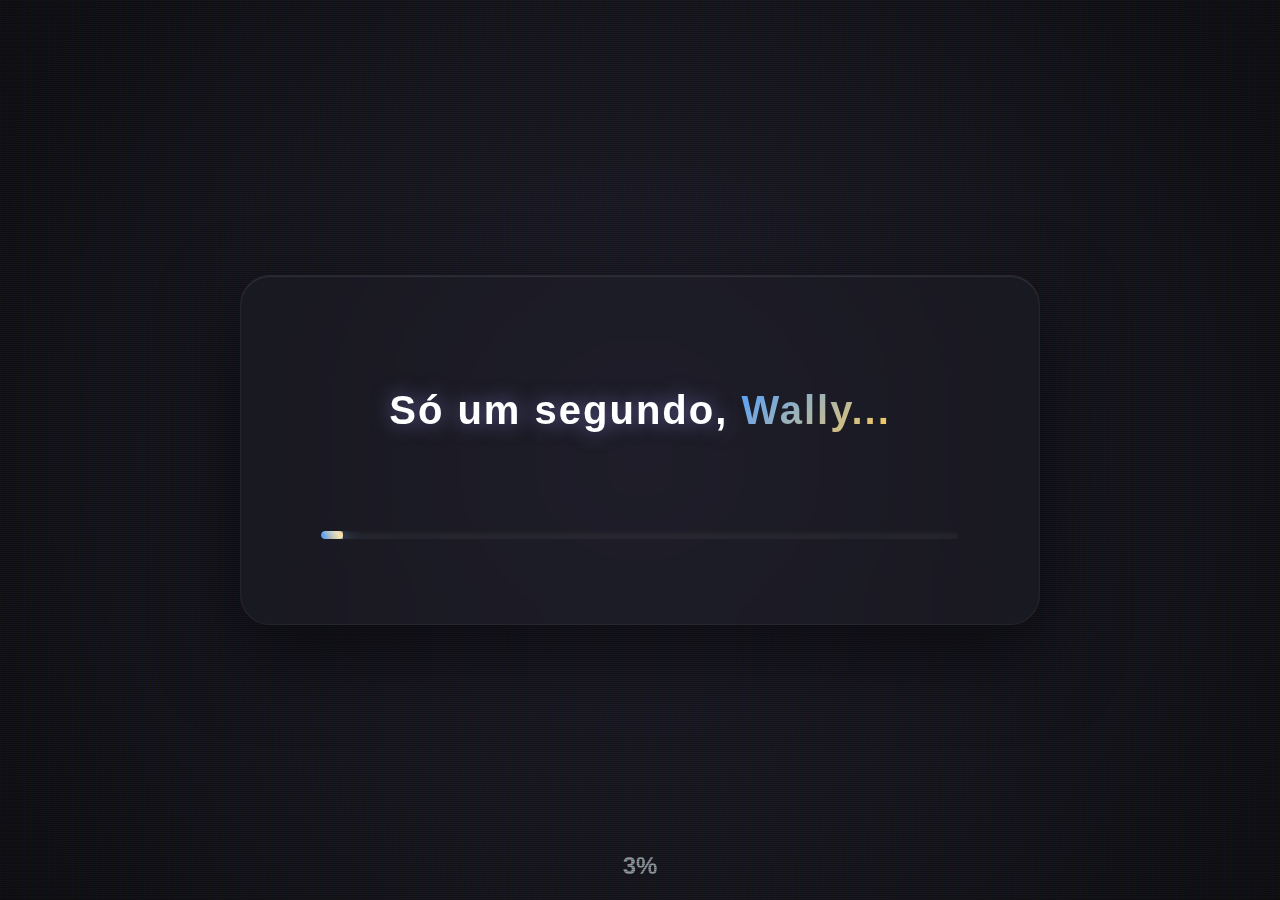
<file: index.html>
<!DOCTYPE html>
<html lang="en">
<head>
    <meta charset="UTF-8">
    <meta name="viewport" content="width=device-width, initial-scale=1.0">
    <title>Surpresa?</title>
    <link rel="stylesheet" href="assets/css/style.css">
</head>
<body>

    <!-- Vignette Overlay for Transitions -->
    <div id="vignette-overlay"></div>

    <!-- Confetti Canvas -->
    <canvas id="confetti-canvas"></canvas>

    <!-- Splash Screen Section -->
    <section id="splash-screen">
        <div class="splash-content">
            <div class="splash-text" data-text="Só um segundo, Wally...">Só um segundo, <span class="highlight-name">Wally...</span></div>
            
            <div class="progress-container">
                <div class="progress-bar"></div>
            </div>
            
            <button id="start-btn" class="hidden">Iniciar</button>
        </div>
        <div class="splash-footer">0%</div>
    </section>

    <!-- Scripts -->
    <script src="assets/js/utils/storage.js"></script>
    <script src="assets/js/animations/confetti.js"></script>
    <script src="assets/js/main.js"></script>
</body>
</html>
</file>
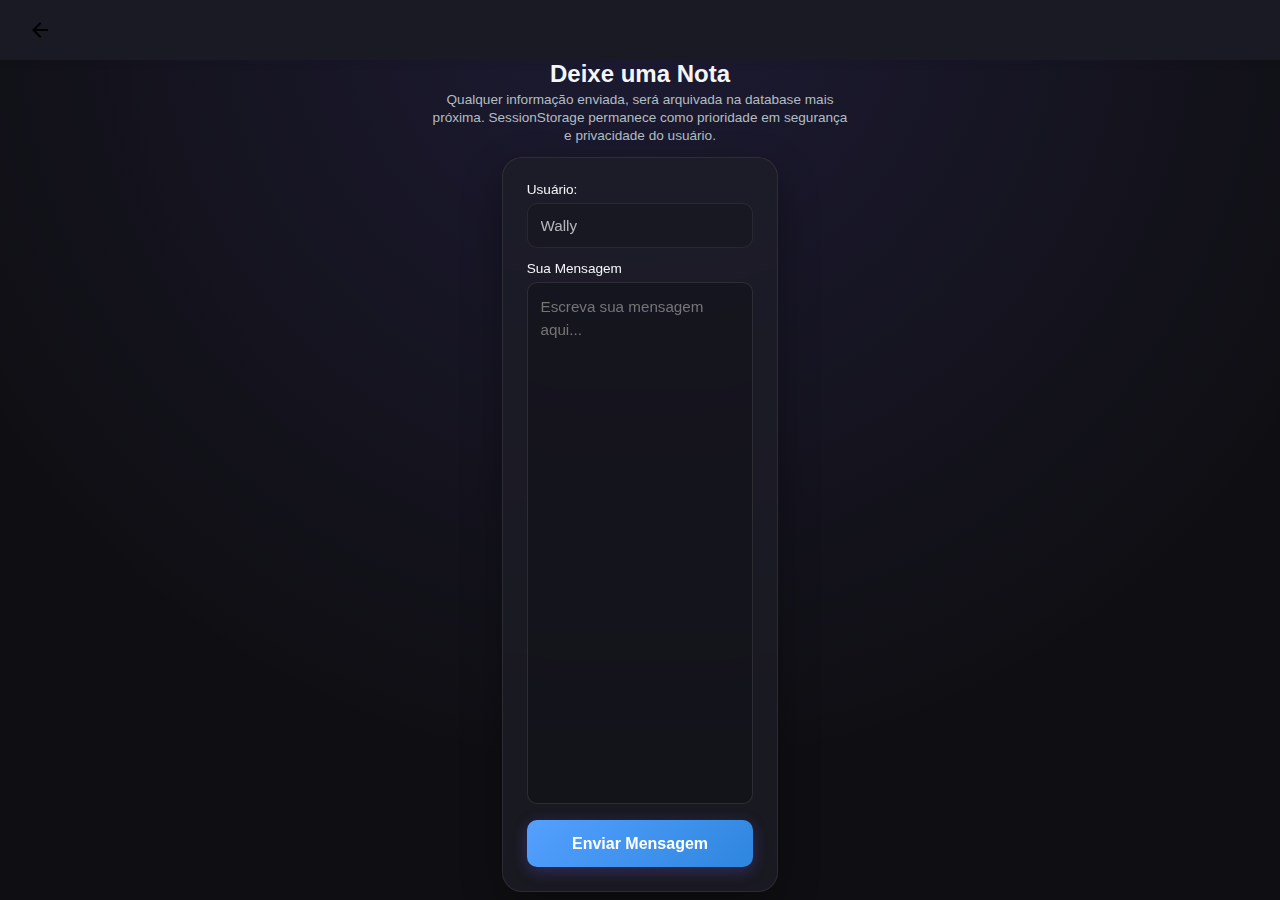
<file: assets/html/finale.html>
<!DOCTYPE html>
<html lang="pt-BR">
<head>
    <meta charset="UTF-8">
    <meta name="viewport" content="width=device-width, initial-scale=1.0">
    <title>Final</title>
    <link rel="stylesheet" href="../css/style.css">
    <style>
        /* Finale specific styles */
        body {
            overflow: hidden; /* Prevent page scroll */
            background-image: radial-gradient(circle at 50% 0%, rgba(108, 92, 231, 0.15), transparent 70%);
        }

        .finale-container {
            max-width: 500px;
            margin: 0 auto;
            padding: 0 1.5rem;
            text-align: center;
            height: calc(100dvh - 60px); /* Subtract header height */
            display: flex;
            flex-direction: column;
            justify-content: center;
            box-sizing: border-box;
        }
        
        .note-form {
            background: rgba(30, 30, 40, 0.7);
            backdrop-filter: blur(20px);
            -webkit-backdrop-filter: blur(20px);
            padding: 1.5rem;
            border-radius: 20px;
            box-shadow: 0 15px 40px rgba(0, 0, 0, 0.3);
            text-align: left;
            border: 1px solid rgba(255, 255, 255, 0.08);
            display: flex;
            flex-direction: column;
            flex-grow: 1;
            max-height: calc(100dvh - 100px); /* Ensure it fits in viewport */
            margin-bottom: 0.5rem;
        }

        h1 {
            font-size: 1.5rem;
            margin-bottom: 0.2rem;
        }

        .finale-desc {
            color: var(--text-light);
            font-size: 0.85rem;
            margin-bottom: 0.8rem;
            line-height: 1.3;
            padding: 0 1rem;
        }

        .form-group {
            margin-bottom: 0.8rem;
            flex-shrink: 0;
        }

        /* Make the message group grow to fill space */
        .form-group.message-group {
            flex-grow: 1;
            display: flex;
            flex-direction: column;
            min-height: 0;
            margin-bottom: 1rem;
        }

        .form-label {
            display: block;
            margin-bottom: 0.4rem;
            color: var(--text-color);
            font-weight: 500;
            font-size: 0.85rem;
        }

        .form-input, .form-textarea {
            width: 100%;
            padding: 0.8rem;
            border-radius: 10px;
            border: 1px solid rgba(255, 255, 255, 0.1);
            background: rgba(0, 0, 0, 0.2);
            color: var(--text-color);
            font-family: inherit;
            font-size: 0.95rem;
            transition: all 0.3s ease;
        }

        .form-input:focus, .form-textarea:focus {
            outline: none;
            border-color: var(--primary-color);
            box-shadow: 0 0 0 3px rgba(162, 155, 254, 0.15);
            background: rgba(0, 0, 0, 0.3);
        }

        .form-textarea {
            height: 100%; /* Fill the flex container */
            resize: none;
            overflow-y: auto;
            line-height: 1.5;
            min-height: 80px;
        }

        @media (max-width: 768px) {
            .finale-container {
                padding-left: 1rem;
                padding-right: 1rem;
            }
            
            .note-form {
                padding: 1.2rem;
            }
        }

        .submit-btn {
            width: 100%;
            padding: 0.9rem;
            background: linear-gradient(135deg, var(--primary-color), var(--secondary-color));
            color: white;
            border: none;
            border-radius: 10px;
            font-size: 1rem;
            font-weight: 600;
            cursor: pointer;
            transition: transform 0.2s, opacity 0.2s, box-shadow 0.2s;
            box-shadow: 0 4px 15px rgba(108, 92, 231, 0.3);
        }

        .submit-btn:hover {
            transform: translateY(-2px);
            opacity: 0.95;
            box-shadow: 0 6px 20px rgba(108, 92, 231, 0.4);
        }

        .submit-btn:active {
            transform: translateY(0);
        }

        .submit-btn:disabled {
            opacity: 0.7;
            cursor: not-allowed;
            transform: none;
        }

        .status-message {
            margin-top: 0.8rem;
            padding: 0.8rem;
            border-radius: 8px;
            text-align: center;
            display: none;
            font-weight: 500;
            font-size: 0.9rem;
            animation: fadeIn 0.3s ease;
        }

        @keyframes fadeIn {
            from { opacity: 0; transform: translateY(-10px); }
            to { opacity: 1; transform: translateY(0); }
        }

        .status-success {
            background: rgba(46, 204, 113, 0.15);
            color: #2ecc71;
            border: 1px solid rgba(46, 204, 113, 0.2);
        }

        .status-error {
            background: rgba(231, 76, 60, 0.15);
            color: #e74c3c;
            border: 1px solid rgba(231, 76, 60, 0.2);
        }
    </style>
</head>
<body>
    <!-- Vignette Overlay -->
    <div id="vignette-overlay" class="vignette-active"></div>

    <section id="finale-page">
        <header>
            <button class="icon-btn" id="back-btn" onclick="window.location.href='hub.html'" aria-label="Voltar">
                <img src="../media/icons/arrow-left.svg" alt="Voltar" class="icon-svg">
            </button>
        </header>

        <main class="finale-container">
            <h1>Deixe uma Nota</h1>
            <p class="finale-desc">Qualquer informação enviada, será arquivada na database mais próxima. SessionStorage permanece como prioridade em segurança e privacidade do usuário.</p>

            <form id="note-form" class="note-form">
                <div class="form-group">
                    <label for="name" class="form-label">Usuário:</label>
                    <input type="text" id="name" name="name" class="form-input" value="Wally" readonly style="opacity: 0.7; cursor: default;">
                </div>

                <div class="form-group message-group">
                    <label for="message" class="form-label">Sua Mensagem</label>
                    <textarea id="message" name="message" class="form-textarea" placeholder="Escreva sua mensagem aqui..." required></textarea>
                </div>

                <button type="submit" class="submit-btn">Enviar Mensagem</button>
                
                <div id="status-message" class="status-message"></div>
            </form>
        </main>
    </section>

    <script src="../js/send_note.js"></script>
    <script>
        // Simple vignette fade out on load
        window.addEventListener('load', () => {
            const vignette = document.getElementById('vignette-overlay');
            if(vignette) {
                setTimeout(() => {
                    vignette.classList.remove('vignette-active');
                }, 100);
            }
        });
    </script>
</body>
</html>
</file>
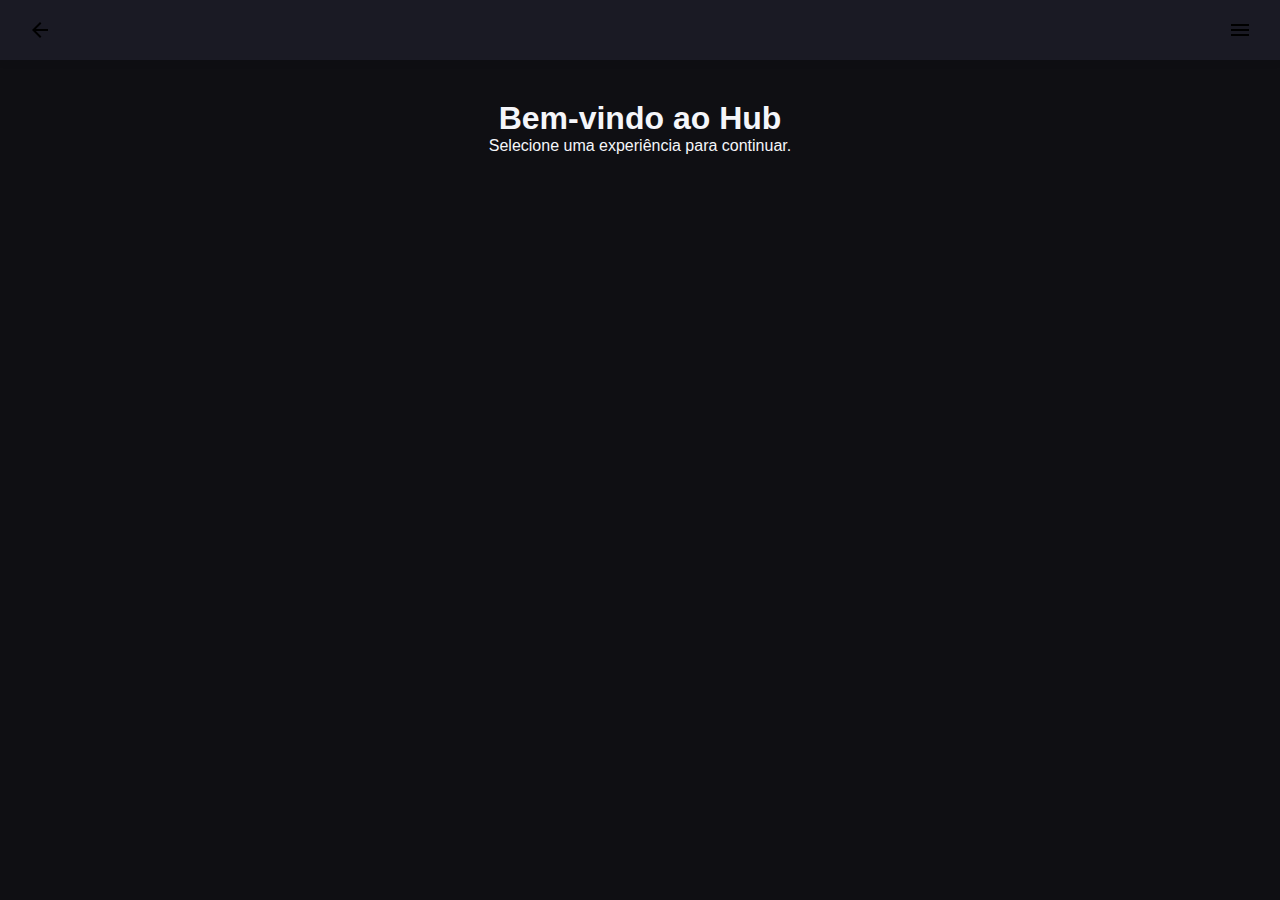
<file: assets/html/hub.html>
<!DOCTYPE html>
<html lang="en">
<head>
    <meta charset="UTF-8">
    <meta name="viewport" content="width=device-width, initial-scale=1.0">
    <title>Hub</title>
    <link rel="stylesheet" href="../css/style.css">
</head>
<body>
    <!-- Vignette Overlay (Starts active for fade-in effect) -->
    <div id="vignette-overlay" class="vignette-active"></div>

    <section id="hub-page" class="hub-visible">
        <header>
            <button class="icon-btn" id="back-btn" aria-label="Go Back">
                <img src="../media/icons/arrow-left.svg" alt="Back" class="icon-svg">
            </button>
            
            <button class="icon-btn" id="menu-btn" aria-label="Menu">
                <img src="../media/icons/menu.svg" alt="Menu" class="icon-svg">
            </button>
        </header>

        <main class="hub-main">
            <h1>Bem-vindo ao Hub</h1>
            <p>Selecione uma experiência para continuar.</p>

            <div class="hub-grid">
                <!-- Puns Card -->
                <div class="hub-card" onclick="window.location.href='puns.html'" style="--delay: 0.1s">
                    <div class="card-icon-wrapper">
                        <img src="../media/icons/smile.svg" alt="Puns" class="card-icon">
                    </div>
                    <div class="card-title">Piadas, literalmente...</div>
                    <div class="card-desc">
                        Bom, piadas... todos nós gostamos de piadas.
                    </div>
                </div>

                <!-- Messages Card -->
                <div class="hub-card" onclick="window.location.href='messages.html'" style="--delay: 0.2s">
                    <div class="card-icon-wrapper">
                        <img src="../media/icons/chat.svg" alt="Messages" class="card-icon">
                    </div>
                    <div class="card-title" id="ai-card-title">Nora | IA</div>
                    <div class="card-desc" id="ai-card-desc">
                        Nessa era de IA e machine learning, por que não ter uma companhia em IA?
                    </div>
                </div>

                <!-- Info Card -->
                <div class="hub-card" onclick="window.location.href='info.html'" style="--delay: 0.3s">
                    <div class="card-icon-wrapper">
                        <img src="../media/icons/info.svg" alt="Info" class="card-icon">
                    </div>
                    <div class="card-title">Sobre</div>
                    <div class="card-desc">
                        Que tal saber mais sobre tudo isso, huh?<br>
                        Vai ser divertido, prometo...
                    </div>
                </div>

                <!-- Finale Card -->
                <div class="hub-card card-finale" onclick="window.location.href='finale.html'" style="--delay: 0.4s">
                    <div class="card-icon-wrapper">
                        <img src="../media/icons/question.svg" alt="Finale" class="card-icon">
                    </div>
                    <div class="card-title">Deixe um Recado</div>
                    <div class="card-desc">
                        Um espaço para compartilhar seus pensamentos. Suas palavras serão guardadas com carinho.
                    </div>
                </div>
            </div>
        </main>

        <!-- Sidebar Overlay -->
        <div id="sidebar-overlay"></div>

        <!-- Sidebar -->
        <aside id="sidebar">
            <div class="sidebar-header">
                <button class="icon-btn" id="close-btn" aria-label="Close Menu">
                    <img src="../media/icons/close.svg" alt="Close" class="icon-svg">
                </button>
            </div>

            <div class="profile-section">
                <div class="profile-container">
                    <div class="profile-pic"></div>
                    <img src="../media/images/myframe.webp" class="profile-frame" alt="Frame">
                </div>
                <h3>Antônio J. T. Neto</h3>
                <div class="class-badge">Turma de 2025</div>
            </div>

            <div class="sidebar-stats">
                <div class="stat-item">
                    <span class="stat-label">Dias Sobrevividos</span>
                    <span class="stat-value">1.068</span>
                </div>
                <div class="stat-item">
                    <span class="stat-label">Cafeína no sangue</span>
                    <span class="stat-value">94 mL</span>
                </div>
                <div class="stat-item">
                    <span class="stat-label">Páginas feitas do TC</span>
                    <span class="stat-value">8.173</span>
                </div>
                <div class="stat-item">
                    <span class="stat-label">Nível de sanidade</span>
                    <span class="stat-value">1%</span>
                </div>
                <div class="stat-item">
                    <span class="stat-label">Canetas perdidas</span>
                    <span class="stat-value">356</span>
                </div>
                <div class="stat-item">
                    <span class="stat-label">Atrasos nas aulas</span>
                    <span class="stat-value">7</span>
                </div>
                <div class="stat-item">
                    <span class="stat-label">Neurônios</span>
                    <span class="stat-value">23/mm³</span>
                </div>
            </div>

            <button class="finale-btn" id="reason-btn">
                <img src="../media/icons/question.svg" alt="Reason" class="icon-svg finale-icon">
                Motivo?
            </button>
        </aside>
    </section>

    <!-- Reason Overlay -->
    <div id="reason-overlay">
        <canvas id="fireworks-canvas"></canvas>

        <button id="back-btn-reason">
            <svg xmlns="http://www.w3.org/2000/svg" viewBox="0 0 24 24">
                <path d="M20 11H7.83l5.59-5.59L12 4l-8 8 8 8 1.41-1.41L7.83 13H20v-2z"/>
            </svg>
        </button>

        <div class="reason-card">
            <h1 class="reason-title">O Motivo</h1>
            <p class="reason-text">
                Este projeto é uma despedida sincera aos professores que moldaram minha jornada.
                <br><br>
                Sou eternamente grato por tudo, Wally. Desde os almoços em conjunto, até as broncas bem dadas em sala.
                No fundo, você sempre fez o melhor por todos nós... agora dou muito valor nisso.
            </p>
        </div>

        <div class="reason-footer">
            Continue esse professor incrível! <span class="heart-icon">❤️</span>
        </div>
    </div>

    <!-- Scripts -->
    <script src="../js/utils/storage.js"></script>
    <script src="../js/config.js"></script>
    <script src="../js/animations/fireworks.js"></script>
    <script src="../js/main.js"></script>
    <script>
        // Apply Config
        if (typeof TEACHER_CONFIG !== 'undefined') {
            const titleEl = document.getElementById('ai-card-title');
            const descEl = document.getElementById('ai-card-desc');
            if (titleEl) titleEl.textContent = TEACHER_CONFIG.hub.title;
            if (descEl) descEl.textContent = TEACHER_CONFIG.hub.description;
        }
    </script>
</body>
</html>
</file>
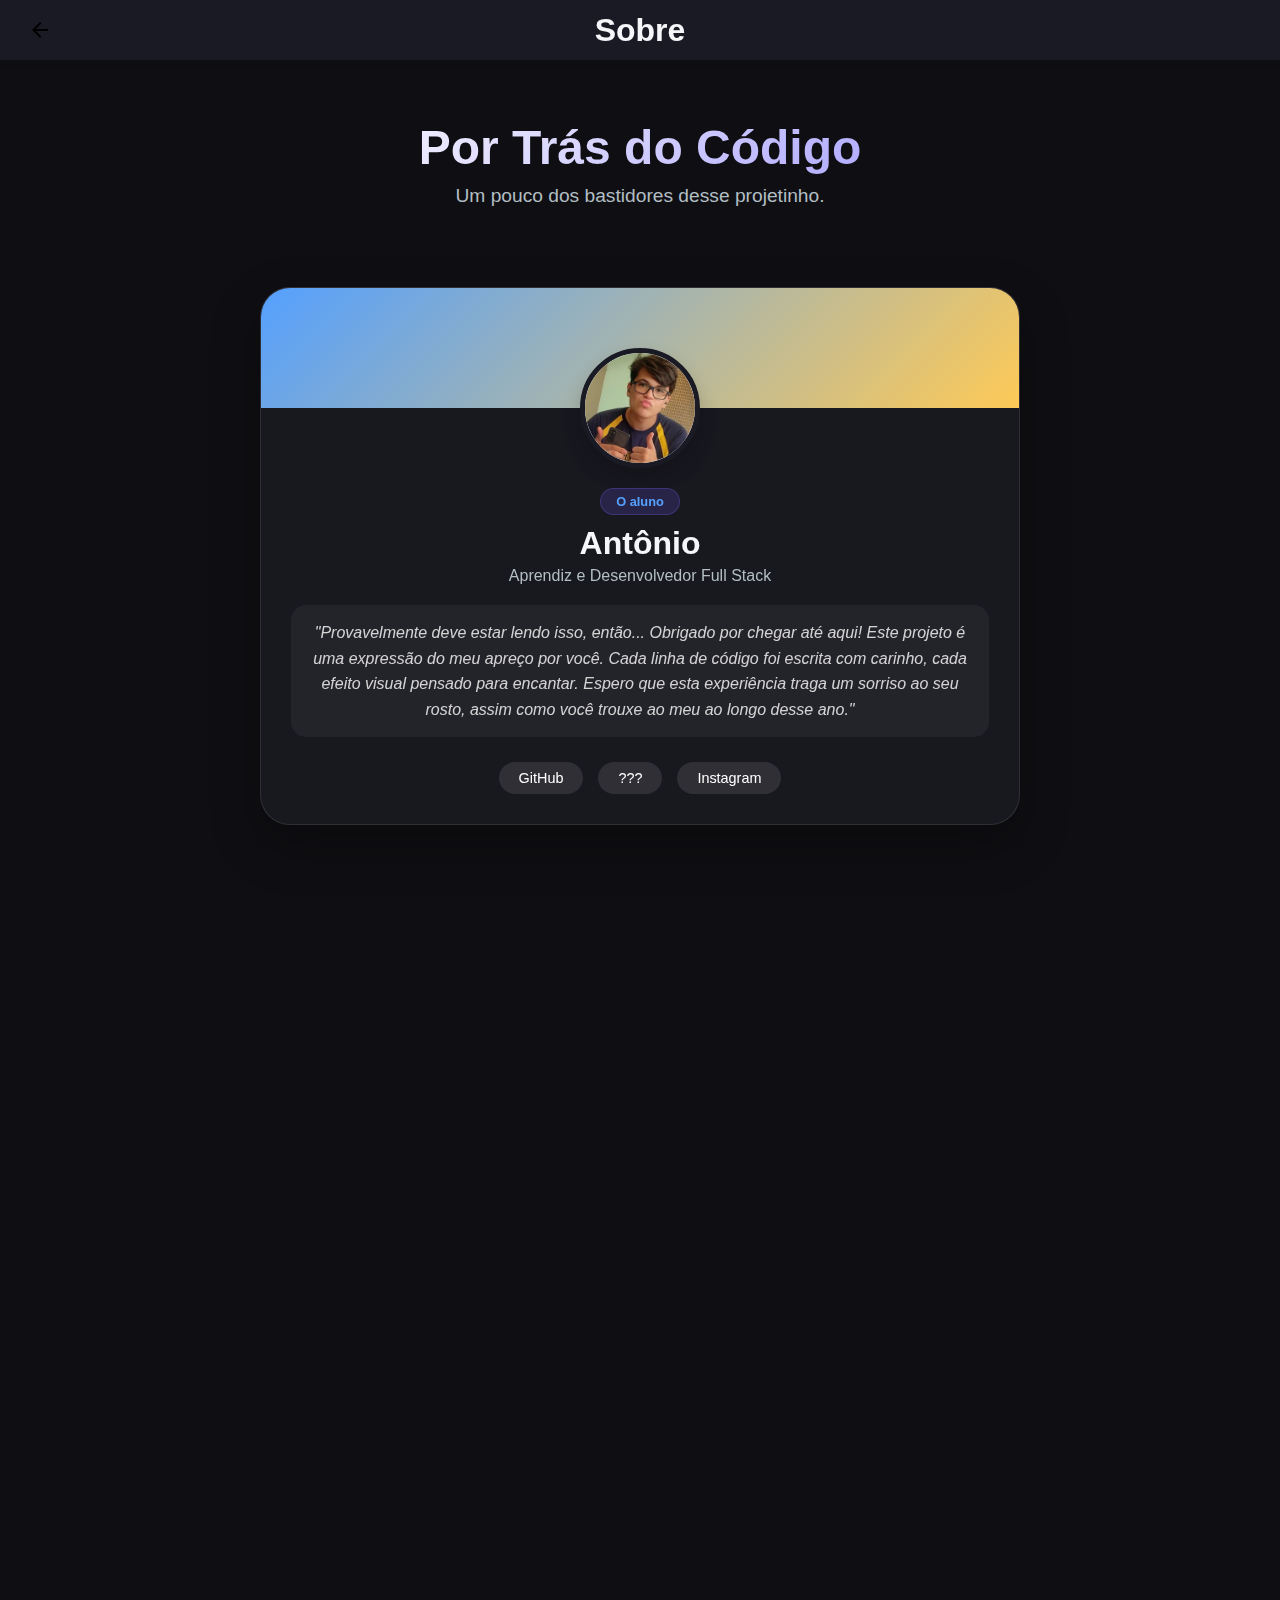
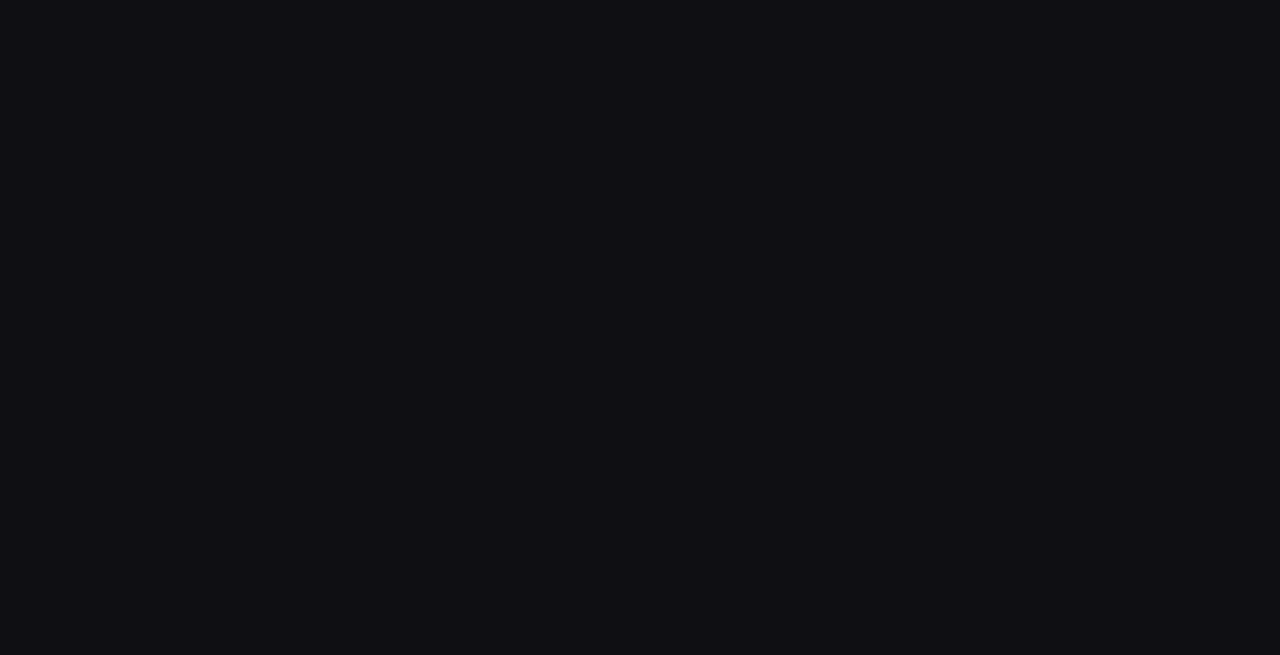
<file: assets/html/info.html>
<!DOCTYPE html>
<html lang="en">
<head>
    <meta charset="UTF-8">
    <meta name="viewport" content="width=device-width, initial-scale=1.0">
    <title>Informação</title>
    <link rel="stylesheet" href="../css/style.css">
    <style>
        /* Inline styles for specific page layout adjustments */
        .about-hero {
            text-align: center;
            padding: 40px 20px;
            animation: fadeInUp 0.8s ease-out;
        }
        
        .about-hero h1 {
            font-size: 3rem;
            background: linear-gradient(135deg, #fff, #a29bfe);
            -webkit-background-clip: text;
            background-clip: text;
            -webkit-text-fill-color: transparent;
            margin-bottom: 10px;
        }

        .about-hero p {
            color: var(--text-light);
            font-size: 1.2rem;
            max-width: 600px;
            margin: 0 auto;
        }

        .creator-section {
            margin: 40px auto;
            max-width: 800px;
            animation: fadeInUp 0.8s ease-out 0.2s backwards;
        }

        .tech-grid {
            display: grid;
            grid-template-columns: repeat(auto-fit, minmax(250px, 1fr));
            gap: 25px;
            margin: 40px 0;
            animation: fadeInUp 0.8s ease-out 0.4s backwards;
        }

        .fun-facts {
            display: flex;
            justify-content: space-around;
            flex-wrap: wrap;
            gap: 20px;
            margin: 60px 0;
            animation: fadeInUp 0.8s ease-out 0.6s backwards;
        }
    </style>
</head>
<body class="scrollable-body">
    <div id="vignette-overlay" class="vignette-active"></div>
    
    <header>
        <button class="icon-btn" id="back-btn" onclick="goBack()">
            <img src="../media/icons/arrow-left.svg" alt="Back" class="icon-svg">
        </button>
        <h1>Sobre</h1>
        <div style="width: 40px;"></div>
    </header>

    <main class="content-container">
        
        <!-- Hero -->
        <section class="about-hero">
            <h1>Por Trás do Código</h1>
            <p>Um pouco dos bastidores desse projetinho.</p>
        </section>

        <!-- Creator Profile -->
        <section class="creator-section">
            <div class="creator-card">
                <div class="creator-bg"></div>
                <div class="creator-content">
                    <div class="creator-avatar">
                        <img src="../media/images/myframe.webp" alt="Creator" onerror="this.src='https://api.dicebear.com/7.x/avataaars/svg?seed=Felix'">
                    </div>
                    <div class="creator-info">
                        <div class="creator-badge">O aluno</div>
                        <h2>Antônio</h2>
                        <p>Aprendiz e Desenvolvedor Full Stack</p>
                        <div class="creator-bio">
                            "Provavelmente deve estar lendo isso, então... Obrigado por chegar até aqui! Este projeto é uma expressão do meu apreço por você. Cada linha de código foi escrita com carinho, cada efeito visual pensado para encantar. Espero que esta experiência traga um sorriso ao seu rosto, assim como você trouxe ao meu ao longo desse ano."
                        </div>
                        <div class="creator-socials">
                            <a href="https://github.com/ZpkDxGames" class="social-link">GitHub</a>
                            <a href="https://youtu.be/oHg5SJYRHA0?si=Hl9xx7-z-jNQ4uXm" class="social-link">???</a>
                            <a href="https://www.instagram.com/_tonim.br/" class="social-link">Instagram</a>
                        </div>
                    </div>
                </div>
            </div>
        </section>

        <!-- Tech Specs -->
        <h2 class="section-header">Arquitetura do Sistema</h2>
        <div class="tech-grid">
            <div class="tech-card">
                <div class="tech-icon">🧠</div>
                <h3>Núcleo de IA</h3>
                <p>Alimentado por <strong>Llama 3 70B</strong>, um modelo de altíssima capacidade. Capaz de conversas sensíveis ao contexto, adaptação de personalidade e retenção de memória.</p>
                <div class="tech-tag">Rede Neural</div>
            </div>
            <div class="tech-card">
                <div class="tech-icon">🎨</div>
                <h3>UI / UX</h3>
                <p>Linguagem de design Glassmorphism com efeitos de iluminação dinâmica. Layout totalmente responsivo com transições suaves aceleradas por hardware.</p>
                <div class="tech-tag">Variáveis CSS³</div>
            </div>
            <div class="tech-card">
                <div class="tech-icon">⚡</div>
                <h3>Desempenho</h3>
                <p>Arquitetura JavaScript sem dependências. Manipulação de DOM otimizada e gerenciamento de estado em armazenamento local.</p>
                <div class="tech-tag">Matriz em JavaScript</div>
            </div>
            <div class="tech-card">
                <div class="tech-icon">🔒</div>
                <h3>Privacidade</h3>
                <p>Armazenamento de sessão no lado do cliente. Suas conversas vivem no seu navegador e nunca são armazenadas em servidores externos.</p>
                <div class="tech-tag">Local Storage</div>
            </div>
        </div>

        <!-- Fun Facts -->
        <h2 class="section-header">Estatísticas do Projeto</h2>
        <div class="fun-facts">
            <div class="fact-item">
                <div class="fact-value" data-target="35.748">0</div>
                <div class="fact-label">Linhas de Código</div>
            </div>
            <div class="fact-item">
                <div class="fact-value" data-target="312">0</div>
                <div class="fact-label">Arquivos Fonte</div>
            </div>
            <div class="fact-item">
                <div class="fact-value" data-target="999">0</div>
                <div class="fact-label">Unidades de Cafeína</div>
            </div>
            <div class="fact-item">
                <div class="fact-value" data-target="100">0</div>
                <div class="fact-label">% Gratidão</div>
            </div>
        </div>

    </main>

    <script src="../js/utils/storage.js"></script>
    <script>
        const vignette = document.getElementById('vignette-overlay');
        window.addEventListener('load', () => {
            setTimeout(() => { if(vignette) vignette.classList.remove('vignette-active'); }, 100);
            animateCounters();
        });
        function goBack() {
            if(vignette) vignette.classList.add('vignette-active');
            setTimeout(() => { window.location.href = 'hub.html'; }, 500);
        }

        function animateCounters() {
            const counters = document.querySelectorAll('.fact-value');
            counters.forEach(counter => {
                const target = +counter.getAttribute('data-target');
                const duration = 2000; // 2 seconds
                const increment = target / (duration / 16); // 60fps
                
                let current = 0;
                const updateCounter = () => {
                    current += increment;
                    if (current < target) {
                        counter.innerText = Math.ceil(current);
                        requestAnimationFrame(updateCounter);
                    } else {
                        counter.innerText = target;
                        if(target === 100) counter.innerText += "%";
                    }
                };
                updateCounter();
            });
        }
    </script>
</body>
</html>
</file>
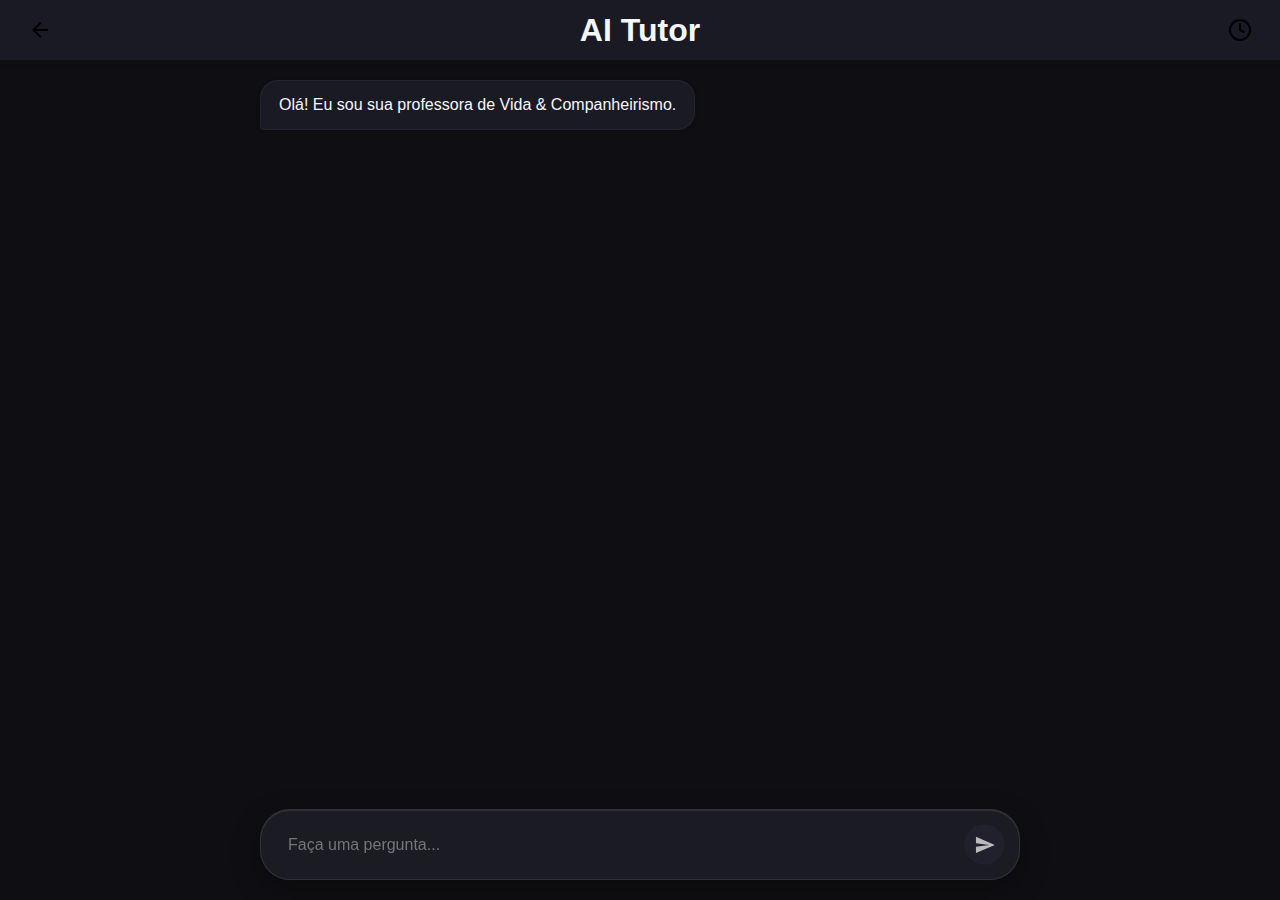
<file: assets/html/messages.html>
<!DOCTYPE html>
<html lang="en">
<head>
    <meta charset="UTF-8">
    <meta name="viewport" content="width=device-width, initial-scale=1.0">
    <title>Nora | AI</title>
    <link rel="stylesheet" href="../css/style.css">
</head>
<body class="scrollable-body">
    <div id="vignette-overlay" class="vignette-active"></div>
    
    <header>
        <button class="icon-btn" id="back-btn" onclick="goBack()">
            <img src="../media/icons/arrow-left.svg" alt="Back" class="icon-svg">
        </button>
        <h1 id="chat-page-title">AI Tutor</h1>
        <button class="icon-btn" id="history-btn">
            <img src="../media/icons/history.svg" alt="History" class="icon-svg">
        </button>
    </header>

    <main class="chat-interface">
        <div class="chat-messages" id="chat-messages">
            <!-- Messages will be injected here -->
        </div>
        
        <div class="chat-input-area">
            <input type="text" id="user-input" placeholder="Faça uma pergunta..." autocomplete="off">
            <button id="send-btn">
                <svg viewBox="0 0 24 24" width="24" height="24" fill="white">
                    <path d="M2.01 21L23 12 2.01 3 2 10l15 2-15 2z"></path>
                </svg>
            </button>
        </div>
    </main>

    <!-- History Modal -->
    <div class="modal" id="history-modal">
        <div class="modal-content settings-content">
            <span class="close-modal" id="close-history">&times;</span>
            <h2>Histórico de Conversas</h2>
            
            <div class="sessions-list" id="sessions-list">
                <!-- Sessions injected here -->
            </div>

            <button class="save-btn" id="new-chat-btn">+ Nova Conversa</button>
        </div>
    </div>

    <!-- Confirmation Modal -->
    <div class="modal" id="confirm-modal">
        <div class="modal-content confirm-content">
            <h3>Tem certeza?</h3>
            <p id="confirm-message">Você realmente deseja excluir esta conversa?</p>
            <div class="confirm-actions">
                <button class="cancel-btn" id="confirm-cancel">Cancelar</button>
                <button class="delete-btn" id="confirm-yes">Excluir</button>
            </div>
        </div>
    </div>

    <script src="../js/utils/storage.js"></script>
    <script src="../js/config.js"></script>
    <script src="../js/chat.js"></script>
    <script>
        // Apply Config
        if (typeof TEACHER_CONFIG !== 'undefined') {
            document.getElementById('chat-page-title').textContent = TEACHER_CONFIG.chatPage.title;
            document.title = `Goodbye Surprise - ${TEACHER_CONFIG.chatPage.title}`;
        }

        const vignette = document.getElementById('vignette-overlay');
        window.addEventListener('load', () => {
            setTimeout(() => { if(vignette) vignette.classList.remove('vignette-active'); }, 100);
        });
        function goBack() {
            if(vignette) vignette.classList.add('vignette-active');
            setTimeout(() => { window.location.href = 'hub.html'; }, 500);
        }
    </script>
</body>
</html>
</file>
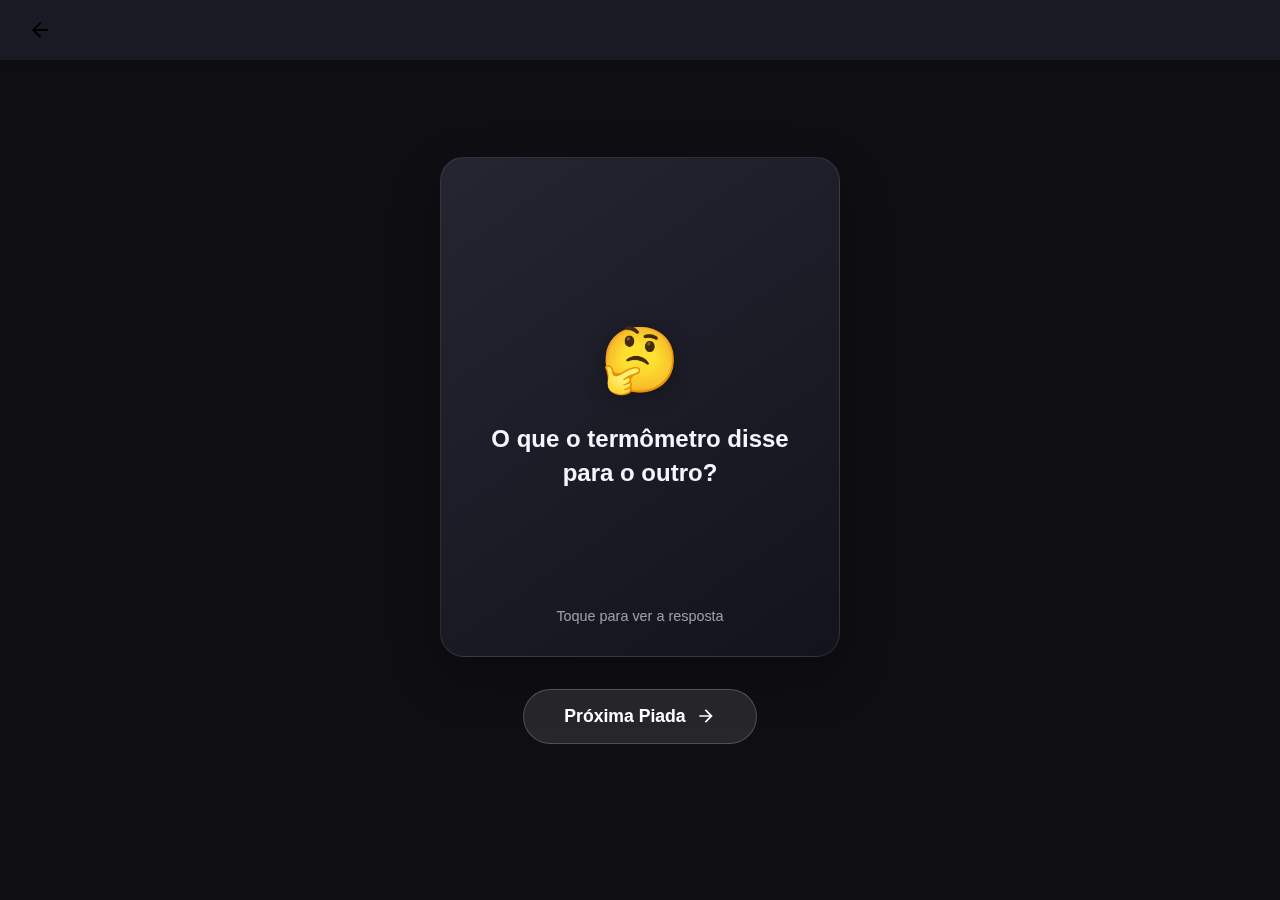
<file: assets/html/puns.html>
<!DOCTYPE html>
<html lang="pt-BR">
<head>
    <meta charset="UTF-8">
    <meta name="viewport" content="width=device-width, initial-scale=1.0">
    <title>Piadas & Risadas</title>
    <link rel="stylesheet" href="../css/style.css">
    <style>
        /* Puns Page Specific Styles */
        body {
            overflow: hidden; /* Prevent scrolling, we want a contained app-like feel */
        }

        .puns-container {
            height: 100vh;
            display: flex;
            flex-direction: column;
            align-items: center;
            justify-content: center;
            padding: 20px;
            position: relative;
            z-index: 1;
        }

        #pun-card-container {
            width: 100%;
            max-width: 400px;
            height: 500px;
            position: relative;
            perspective: 1000px;
        }

        .pun-display-card {
            width: 100%;
            height: 100%;
            position: absolute;
            top: 0;
            left: 0;
            cursor: pointer;
            transition: transform 0.5s cubic-bezier(0.4, 0.0, 0.2, 1), opacity 0.5s;
            transform-style: preserve-3d;
        }

        .pun-display-card.entering {
            transform: translateX(120%) rotate(10deg);
            opacity: 0;
        }

        .pun-display-card.exiting {
            transform: translateX(-120%) rotate(-10deg);
            opacity: 0;
        }

        .pun-inner {
            position: relative;
            width: 100%;
            height: 100%;
            text-align: center;
            transition: transform 0.6s;
            transform-style: preserve-3d;
            box-shadow: 0 20px 50px rgba(0,0,0,0.3);
            border-radius: 24px;
        }

        .pun-display-card.flipped .pun-inner {
            transform: rotateY(180deg);
        }

        .pun-front, .pun-back {
            position: absolute;
            width: 100%;
            height: 100%;
            -webkit-backface-visibility: hidden;
            backface-visibility: hidden;
            border-radius: 24px;
            display: flex;
            flex-direction: column;
            align-items: center;
            justify-content: center;
            padding: 2rem;
            background: rgba(30, 30, 40, 0.8);
            backdrop-filter: blur(20px);
            border: 1px solid rgba(255,255,255,0.1);
        }

        .pun-front {
            background: linear-gradient(145deg, rgba(40, 40, 55, 0.9), rgba(20, 20, 30, 0.9));
        }

        .pun-back {
            background: linear-gradient(145deg, var(--primary-color), var(--secondary-color));
            transform: rotateY(180deg);
            color: white;
        }

        .pun-icon {
            font-size: 4rem;
            margin-bottom: 1.5rem;
            filter: drop-shadow(0 4px 10px rgba(0,0,0,0.3));
        }

        .pun-text {
            font-size: 1.5rem;
            line-height: 1.4;
            font-weight: 600;
        }

        .tap-hint {
            position: absolute;
            bottom: 2rem;
            font-size: 0.9rem;
            opacity: 0.6;
            animation: pulse 2s infinite;
        }

        @keyframes pulse {
            0%, 100% { opacity: 0.6; }
            50% { opacity: 1; }
        }

        .controls-area {
            margin-top: 2rem;
            z-index: 10;
        }

        .next-btn {
            background: rgba(255, 255, 255, 0.1);
            border: 1px solid rgba(255, 255, 255, 0.2);
            color: white;
            padding: 1rem 2.5rem;
            border-radius: 50px;
            font-size: 1.1rem;
            font-weight: 600;
            cursor: pointer;
            transition: all 0.3s ease;
            display: flex;
            align-items: center;
            gap: 10px;
            backdrop-filter: blur(10px);
        }

        .next-btn:hover {
            background: white;
            color: var(--background-color);
            transform: translateY(-2px);
            box-shadow: 0 10px 20px rgba(0,0,0,0.2);
        }

        .next-btn img {
            filter: invert(1);
            transition: filter 0.3s ease;
        }

        .next-btn:hover img {
            filter: invert(0);
        }

        .next-btn:active {
            transform: translateY(0);
        }

        /* Emoji Particles */
        .emoji-particle {
            position: fixed;
            font-size: 2rem;
            pointer-events: none;
            animation: particleFly 1s ease-out forwards;
            z-index: 100;
        }

        @keyframes particleFly {
            0% {
                opacity: 1;
                transform: translate(0, 0) scale(0.5);
            }
            100% {
                opacity: 0;
                transform: translate(var(--tx), var(--ty)) scale(1.5);
            }
        }
    </style>
</head>
<body>
    <!-- Vignette Overlay -->
    <div id="vignette-overlay" class="vignette-active"></div>

    <header style="position: fixed; top: 0; left: 0; width: 100%; padding: 20px; z-index: 100;">
        <button class="icon-btn" id="back-btn" onclick="window.location.href='hub.html'" aria-label="Voltar">
            <img src="../media/icons/arrow-left.svg" alt="Voltar" class="icon-svg">
        </button>
    </header>

    <main class="puns-container">
        <div id="pun-card-container">
            <!-- Cards will be injected here by JS -->
        </div>

        <div class="controls-area">
            <button id="next-pun-btn" class="next-btn">
                <span>Próxima Piada</span>
                <img src="../media/icons/arrow-right.svg" alt="Next" style="width: 20px; height: 20px;">
            </button>
        </div>
    </main>

    <script src="../js/puns.js"></script>
    <script>
        // Simple vignette fade out on load
        window.addEventListener('load', () => {
            const vignette = document.getElementById('vignette-overlay');
            if(vignette) {
                setTimeout(() => {
                    vignette.classList.remove('vignette-active');
                }, 100);
            }
        });
    </script>
</body>
</html>
</file>
<file: assets/css/style.css>
@import 'variables.css';

* {
    margin: 0;
    padding: 0;
    box-sizing: border-box;
    font-family: 'Segoe UI', Tahoma, Geneva, Verdana, sans-serif;
    -webkit-tap-highlight-color: transparent;
}

body, html {
    width: 100%;
    height: 100%;
    overflow: hidden; /* Prevent scrolling during transitions */
    background-color: var(--background-color);
    color: var(--text-color);
}

body.scrollable-body {
    overflow-y: auto;
    overflow-x: hidden;
}

/* --- Custom Scrollbar --- */
/* Works on Firefox */
* {
    scrollbar-width: thin;
    scrollbar-color: var(--secondary-color) transparent;
}

/* Works on Chrome, Edge, and Safari */
*::-webkit-scrollbar {
    width: 6px;
}

*::-webkit-scrollbar-track {
    background: transparent;
}

*::-webkit-scrollbar-thumb {
    background-color: var(--secondary-color);
    border-radius: 20px;
    border: 2px solid transparent; /* Creates padding around scroll thumb */
    background-clip: content-box;
}

*::-webkit-scrollbar-thumb:hover {
    background-color: var(--primary-color);
}

/* --- Utility Classes --- */
.hidden {
    display: none !important;
}

.fade-out {
    opacity: 0;
    pointer-events: none;
}

/* --- Vignette Overlay --- */
#vignette-overlay {
    position: fixed;
    top: 0;
    left: 0;
    width: 100%;
    height: 100%;
    pointer-events: none;
    z-index: 9999;
    background: radial-gradient(circle, transparent 50%, black 150%);
    opacity: 0;
    transition: opacity 1s ease;
}

.vignette-active {
    opacity: 1 !important;
    background-color: rgba(0,0,0,0.8) !important; /* Darken screen */
}

/* --- Splash Screen --- */
#splash-screen {
    position: fixed;
    top: 0;
    left: 0;
    width: 100%;
    height: 100%;
    display: flex;
    flex-direction: column;
    justify-content: center;
    align-items: center;
    background: radial-gradient(circle at center, #1a1a24 0%, #0f0f13 100%);
    z-index: 1000;
    transition: opacity 0.8s cubic-bezier(0.7, 0, 0.3, 1);
    overflow: hidden;
}

/* Scanline Effect */
#splash-screen::after {
    content: " ";
    display: block;
    position: absolute;
    top: 0;
    left: 0;
    bottom: 0;
    right: 0;
    background: linear-gradient(rgba(18, 16, 16, 0) 50%, rgba(0, 0, 0, 0.25) 50%), linear-gradient(90deg, rgba(255, 0, 0, 0.06), rgba(0, 255, 0, 0.02), rgba(0, 0, 255, 0.06));
    z-index: 2;
    background-size: 100% 2px, 3px 100%;
    pointer-events: none;
}

/* Background decorative elements for depth */
#splash-screen::before {
    content: '';
    position: absolute;
    width: 150%;
    height: 150%;
    background: radial-gradient(circle, rgba(162, 155, 254, 0.05) 0%, transparent 60%);
    animation: rotateBackground 30s linear infinite;
    pointer-events: none;
}

.splash-content {
    text-align: center;
    width: 90%;
    max-width: 800px;
    padding: 50px;
    background: rgba(30, 30, 40, 0.4);
    backdrop-filter: blur(20px);
    -webkit-backdrop-filter: blur(20px);
    border-radius: 30px;
    box-shadow: 
        0 30px 80px rgba(0, 0, 0, 0.5),
        0 1px 1px rgba(255, 255, 255, 0.1) inset;
    border: 1px solid rgba(255, 255, 255, 0.05);
    position: relative;
    z-index: 10;
    transform: translateY(0);
    transition: transform 0.3s ease;
}

.splash-content:hover {
    transform: translateY(-5px) scale(1.01);
    box-shadow: 
        0 40px 90px rgba(0, 0, 0, 0.6),
        0 1px 1px rgba(255, 255, 255, 0.2) inset;
    border-color: rgba(255, 255, 255, 0.1);
}

.splash-text {
    font-size: 2.5rem;
    margin-bottom: 40px;
    font-weight: 800;
    color: white;
    text-shadow: 0 0 20px rgba(162, 155, 254, 0.5);
    letter-spacing: 2px;
    position: relative;
    display: inline-block;
    white-space: nowrap;
}

.highlight-name {
    background: linear-gradient(135deg, var(--primary-color), var(--accent-color));
    -webkit-background-clip: text;
    background-clip: text;
    color: transparent;
    text-shadow: none; /* Remove shadow to make gradient clear */
    position: relative;
    display: inline-block;
}

@media (max-width: 768px) {
    .splash-text {
        font-size: 1.5rem;
        white-space: normal; /* Allow wrapping on very small screens if needed, or keep nowrap and scale down */
    }
}

/* Glitch Effect Animation */
@keyframes glitch-anim {
    0% { clip-path: inset(20% 0 80% 0); transform: translate(-2px, 1px); }
    20% { clip-path: inset(60% 0 10% 0); transform: translate(2px, -1px); }
    40% { clip-path: inset(40% 0 50% 0); transform: translate(-2px, 2px); }
    60% { clip-path: inset(80% 0 5% 0); transform: translate(2px, -2px); }
    80% { clip-path: inset(10% 0 70% 0); transform: translate(-1px, 1px); }
    100% { clip-path: inset(30% 0 50% 0); transform: translate(1px, -1px); }
}

.splash-text::before,
.splash-text::after {
    content: attr(data-text);
    position: absolute;
    top: 0;
    left: 0;
    width: 100%;
    height: 100%;
    background: #1a1a24;
}

.splash-text::before {
    left: 2px;
    text-shadow: -1px 0 #ff00c1;
    clip-path: inset(0 0 0 0);
    animation: glitch-anim 2s infinite linear alternate-reverse;
    display: none; 
}

.splash-text::after {
    left: -2px;
    text-shadow: -1px 0 #00fff9;
    clip-path: inset(0 0 0 0);
    animation: glitch-anim 3s infinite linear alternate-reverse;
    display: none;
}

.splash-text.glitch-active::before,
.splash-text.glitch-active::after {
    display: block;
}

.progress-container {
    width: 100%;
    height: 8px;
    background-color: rgba(255, 255, 255, 0.05);
    border-radius: 20px;
    overflow: hidden;
    position: relative;
    margin-bottom: 25px;
    box-shadow: inset 0 2px 5px rgba(0,0,0,0.3);
}

.progress-bar {
    height: 100%;
    width: 0%;
    background: linear-gradient(90deg, var(--primary-color), var(--accent-color), var(--primary-color));
    background-size: 200% 100%;
    border-radius: 20px;
    transition: width 0.1s linear;
    box-shadow: 0 0 20px var(--primary-color);
    position: relative;
    animation: gradientMove 2s linear infinite;
}

@keyframes gradientMove {
    0% { background-position: 100% 0; }
    100% { background-position: -100% 0; }
}

/* Shine effect on progress bar */
.progress-bar::after {
    content: '';
    position: absolute;
    top: 0;
    left: 0;
    bottom: 0;
    right: 0;
    background: linear-gradient(
        45deg, 
        rgba(255,255,255,0) 25%, 
        rgba(255,255,255,0.5) 50%, 
        rgba(255,255,255,0) 75%
    );
    background-size: 200% 200%;
    animation: shine 2s infinite linear;
}

.splash-footer {
    position: absolute;
    bottom: 20px;
    font-size: 1.5rem;
    font-weight: 900;
    color: var(--text-light);
    opacity: 0.8;
}

#start-btn {
    padding: 18px 50px;
    font-size: 1.3rem;
    font-weight: bold;
    background: linear-gradient(135deg, var(--primary-color), var(--secondary-color));
    color: white;
    border: none;
    border-radius: 50px;
    cursor: pointer;
    box-shadow: 
        0 10px 20px rgba(108, 92, 231, 0.3),
        0 0 0 4px rgba(108, 92, 231, 0.1);
    transition: all 0.3s cubic-bezier(0.175, 0.885, 0.32, 1.275);
    animation: popIn 0.6s cubic-bezier(0.175, 0.885, 0.32, 1.275);
    text-transform: uppercase;
    letter-spacing: 1px;
}

#start-btn:hover,
#start-btn.hover-active {
    transform: translateX(-50%) scale(1.1);
    box-shadow: 
        0 15px 30px rgba(108, 92, 231, 0.4),
        0 0 0 6px rgba(108, 92, 231, 0.1);
}

#start-btn:active {
    transform: translateX(-50%) scale(0.95);
}

/* --- HUB Page --- */
#hub-page {
    width: 100%;
    height: 100%;
    position: relative;
    display: flex;
    flex-direction: column;
    opacity: 0;
    transition: opacity 1s ease;
    overflow-y: auto; /* Enable scrolling for content */
    overflow-x: hidden;
}

.hub-visible {
    opacity: 1 !important;
}

.hub-main {
    padding: 20px;
    text-align: center;
    margin-top: 20px;
    max-width: 1200px;
    margin-left: auto;
    margin-right: auto;
}

.hub-grid {
    display: grid;
    grid-template-columns: repeat(auto-fit, minmax(280px, 1fr));
    gap: 25px;
    padding: 20px;
    margin-top: 30px;
}

.hub-card {
    background: rgba(30, 30, 40, 0.6);
    backdrop-filter: blur(12px);
    -webkit-backdrop-filter: blur(12px);
    border-radius: 24px;
    padding: 40px 30px;
    text-align: center;
    box-shadow: 
        0 10px 30px rgba(0,0,0,0.2),
        0 1px 1px rgba(255,255,255,0.05) inset;
    transition: all 0.4s cubic-bezier(0.175, 0.885, 0.32, 1.275);
    cursor: pointer;
    position: relative;
    overflow: hidden;
    border: 1px solid rgba(255,255,255,0.05);
    display: flex;
    flex-direction: column;
    align-items: center;
    gap: 20px;

    /* Animation */
    opacity: 0;
    animation: fadeInUp 0.8s cubic-bezier(0.2, 0.8, 0.2, 1) both;
    animation-delay: var(--delay, 0s);
}

.hub-card:hover,
.hub-card.hover-active {
    transform: translateY(-15px) scale(1.03);
    box-shadow: 
        0 30px 60px rgba(0,0,0,0.5),
        0 0 0 1px var(--primary-color),
        0 0 25px rgba(108, 92, 231, 0.2);
    border-color: var(--primary-color);
    background: rgba(40, 40, 55, 0.8);
}

.hub-card::before {
    content: '';
    position: absolute;
    top: 0;
    left: 0;
    width: 100%;
    height: 4px;
    background: linear-gradient(90deg, var(--primary-color), var(--accent-color));
    transform: scaleX(0);
    transform-origin: center;
    transition: transform 0.4s ease;
}

.hub-card:hover::before,
.hub-card.hover-active::before {
    transform: scaleX(1);
}

.card-icon-wrapper {
    width: 80px;
    height: 80px;
    background: rgba(255, 255, 255, 0.03);
    border-radius: 50%;
    display: flex;
    align-items: center;
    justify-content: center;
    margin-bottom: 10px;
    transition: all 0.4s ease;
    border: 1px solid rgba(255, 255, 255, 0.1);
    box-shadow: inset 0 0 20px rgba(0,0,0,0.2);
}

.hub-card:hover .card-icon-wrapper,
.hub-card.hover-active .card-icon-wrapper {
    background: linear-gradient(135deg, var(--primary-color), var(--secondary-color));
    transform: rotate(10deg) scale(1.1);
    border-color: transparent;
    box-shadow: 0 10px 20px rgba(108, 92, 231, 0.3);
}

.card-icon {
    width: 40px;
    height: 40px;
    fill: var(--primary-color);
    transition: fill 0.3s ease;
    filter: drop-shadow(0 2px 4px rgba(0,0,0,0.3));
}

.hub-card:hover .card-icon,
.hub-card.hover-active .card-icon {
    fill: white;
    filter: drop-shadow(0 2px 4px rgba(0,0,0,0.1));
}

.card-title {
    font-size: 1.5rem;
    font-weight: 800;
    color: var(--text-color);
    letter-spacing: 0.5px;
}

.card-desc {
    font-size: 1rem;
    color: rgba(255, 255, 255, 0.7);
    line-height: 1.6;
    font-weight: 400;
}

/* Specific Card Styles */
.card-finale .card-icon-wrapper {
    background-color: rgba(253, 121, 168, 0.15);
}

.card-finale:hover .card-icon-wrapper,
.card-finale.hover-active .card-icon-wrapper {
    background-color: var(--accent-color);
}

.card-finale .card-icon {
    fill: var(--accent-color);
}

.card-finale:hover .card-icon,
.card-finale.hover-active .card-icon {
    fill: white;
}

header {
    height: var(--header-height);
    display: flex;
    justify-content: space-between;
    align-items: center;
    padding: 0 20px;
    background-color: var(--surface-color);
    box-shadow: 0 2px 10px rgba(0,0,0,0.05);
    z-index: 100;
    position: sticky;
    top: 0;
    width: 100%;
}

.icon-btn {
    background: none;
    border: none;
    cursor: pointer;
    padding: 8px;
    border-radius: 50%;
    transition: background-color 0.2s;
    display: flex;
    align-items: center;
    justify-content: center;
}

.icon-btn:hover {
    background-color: var(--background-color);
}

.icon-svg {
    width: 24px;
    height: 24px;
    fill: var(--text-color);
}

.finale-icon {
    fill: white;
    width: 20px;
    height: 20px;
}

/* --- Sidebar --- */
#sidebar-overlay {
    position: fixed;
    top: 0;
    left: 0;
    width: 100%;
    height: 100%;
    background-color: rgba(0,0,0,0.5);
    z-index: 200;
    opacity: 0;
    pointer-events: none;
    transition: opacity var(--transition-speed);
}

.sidebar-open #sidebar-overlay {
    opacity: 1;
    pointer-events: auto;
}

#sidebar {
    position: fixed;
    top: 0;
    right: -100%; /* Hidden by default */
    width: var(--sidebar-width);
    height: 100%;
    height: 100dvh; /* Better for mobile */
    background-color: var(--surface-color);
    z-index: 201;
    box-shadow: -5px 0 15px rgba(0,0,0,0.1);
    transition: right var(--transition-speed) cubic-bezier(0.4, 0, 0.2, 1);
    display: flex;
    flex-direction: column;
    padding: 20px;
    overflow-y: auto; /* Enable scrolling for sidebar content */
    -webkit-overflow-scrolling: touch; /* Smooth scrolling on iOS */
}

.sidebar-open #sidebar {
    right: 0; /* Slide in */
}

.sidebar-header {
    display: flex;
    justify-content: flex-end;
    margin-bottom: 30px;
    flex-shrink: 0;
}

.profile-section {
    text-align: center;
    margin-bottom: 40px;
    flex-shrink: 0;
}

.profile-container {
    position: relative;
    width: 100px;
    height: 100px;
    margin: 0 auto 15px;
    display: flex;
    justify-content: center;
    align-items: center;
}

.profile-pic {
    width: 80px;
    height: 80px;
    background-color: var(--secondary-color);
    border-radius: 50%;
    box-shadow: 0 5px 15px rgba(0,0,0,0.1);
    position: relative;
    z-index: 1;
    overflow: hidden;
}

.profile-frame {
    position: absolute;
    top: 50%;
    left: 50%;
    transform: translate(-50%, -50%);
    width: 120%; /* Slightly larger to frame the circle */
    height: 120%;
    z-index: 2;
    pointer-events: none;
    object-fit: contain;
    border-radius: 50%;
}

.class-badge {
    display: inline-block;
    background-color: var(--accent-color);
    color: white;
    padding: 5px 15px;
    border-radius: 20px;
    font-size: 0.9rem;
    font-weight: bold;
    margin-top: 10px;
    box-shadow: 0 4px 10px rgba(253, 121, 168, 0.4);
    /* Removed rotation for straight label */
    transition: transform 0.2s;
}

.class-badge:hover {
    transform: scale(1.1);
}

.sidebar-stats {
    flex-grow: 1;
    display: flex;
    flex-direction: column;
    gap: 20px;
    padding: 0 10px;
    flex-shrink: 0;
}

.stat-item {
    display: flex;
    justify-content: space-between;
    align-items: center;
    padding: 15px;
    background-color: var(--background-color);
    border-radius: 15px;
    transition: transform 0.2s;
}

.stat-item:hover {
    transform: translateX(5px);
    background-color: var(--surface-hover);
    box-shadow: 0 5px 15px rgba(0,0,0,0.2);
}

.stat-label {
    font-size: 0.9rem;
    color: var(--text-light);
    font-weight: 600;
}

.stat-value {
    font-size: 1.1rem;
    font-weight: 800;
    color: var(--primary-color);
}

.finale-btn {
    margin-top: auto;
    display: flex;
    align-items: center;
    gap: 10px;
    padding: 15px;
    background-color: var(--accent-color);
    color: white;
    border: none;
    border-radius: var(--border-radius);
    cursor: pointer;
    font-weight: bold;
    flex-shrink: 0;
}

/* --- Modal --- */
.modal {
    position: fixed;
    z-index: 300;
    left: 0;
    top: 0;
    width: 100%;
    height: 100%;
    background-color: rgba(0,0,0,0.6);
    display: flex;
    justify-content: center;
    align-items: center;
    opacity: 0;
    pointer-events: none;
    transition: opacity 0.3s ease;
}

.modal.active {
    opacity: 1;
    pointer-events: auto;
}

.modal-content {
    background-color: var(--surface-color);
    padding: 30px;
    border-radius: 20px;
    width: 90%;
    max-width: 500px;
    text-align: center;
    position: relative;
    transform: scale(0.8);
    transition: transform 0.3s cubic-bezier(0.175, 0.885, 0.32, 1.275);
    box-shadow: 0 10px 30px rgba(0,0,0,0.2);
}

.modal.active .modal-content {
    transform: scale(1);
}

.close-modal {
    position: absolute;
    top: 10px;
    right: 20px;
    font-size: 28px;
    font-weight: bold;
    color: var(--text-light);
    cursor: pointer;
    transition: color 0.2s;
}

.close-modal:hover {
    color: var(--accent-color);
}

.modal-content h2 {
    color: var(--primary-color);
    margin-bottom: 15px;
}

.modal-content p {
    line-height: 1.6;
    color: var(--text-color);
}

/* --- Animations --- */
@keyframes popStat {
    0% { transform: scale(1); }
    50% { transform: scale(1.4); color: var(--accent-color); text-shadow: 0 0 10px var(--accent-color); }
    100% { transform: scale(1); color: var(--primary-color); }
}

.stat-pop {
    animation: popStat 0.4s ease-out forwards;
}

@keyframes pulse {
    0% { opacity: 0.8; transform: scale(1); }
    50% { opacity: 1; transform: scale(1.02); }
    100% { opacity: 0.8; transform: scale(1); }
}

@keyframes float {
    0% { transform: translateY(0px); }
    50% { transform: translateY(-10px); }
    100% { transform: translateY(0px); }
}

@keyframes rotateBackground {
    0% { transform: rotate(0deg); }
    100% { transform: rotate(360deg); }
}

@keyframes shine {
    0% { background-position: 200% center; }
    100% { background-position: -200% center; }
}

@keyframes popIn {
    0% { transform: scale(0); opacity: 0; }
    100% { transform: scale(1); opacity: 1; }
}

/* Confetti Canvas */
#confetti-canvas {
    position: fixed;
    top: 0;
    left: 0;
    width: 100%;
    height: 100%;
    pointer-events: none;
    z-index: 9000;
}

/* --- Content Pages Common --- */
.content-container {
    max-width: 800px;
    margin: 0 auto;
    padding: 20px;
    padding-bottom: 80px;
    animation: popIn 0.5s ease-out;
}

/* --- Puns Page --- */
.puns-grid {
    display: grid;
    grid-template-columns: repeat(auto-fit, minmax(280px, 1fr));
    gap: 20px;
}

.pun-card {
    background-color: transparent;
    border-radius: 20px;
    height: 200px;
    perspective: 1000px;
    cursor: pointer;
    position: relative;
}

.pun-content {
    position: relative;
    width: 100%;
    height: 100%;
    text-align: center;
    transition: transform 0.6s;
    transform-style: preserve-3d;
    box-shadow: 0 4px 8px rgba(0,0,0,0.2);
    border-radius: 20px;
}

.pun-card.revealed .pun-content {
    transform: rotateY(180deg);
}

.pun-front, .pun-back {
    position: absolute;
    width: 100%;
    height: 100%;
    -webkit-backface-visibility: hidden;
    backface-visibility: hidden;
    display: flex;
    flex-direction: column;
    align-items: center;
    justify-content: center;
    padding: 20px;
    border-radius: 20px;
    font-size: 1.2rem;
    font-weight: 600;
    color: var(--text-color);
}

.pun-front {
    background-color: var(--surface-color);
    border: 2px solid var(--primary-color);
}

.pun-back {
    background-color: var(--primary-color);
    color: white;
    transform: rotateY(180deg);
}

.tap-hint {
    font-size: 0.8rem;
    opacity: 0.6;
    margin-top: 10px;
    font-weight: normal;
}

/* --- Chat Interface (AI Tutor) --- */
.chat-interface {
    display: flex;
    flex-direction: column;
    height: calc(100vh - var(--header-height));
    max-width: 800px;
    margin: 0 auto;
    position: relative;
}

.chat-messages {
    flex-grow: 1;
    overflow-y: auto;
    padding: 20px;
    display: flex;
    flex-direction: column;
    gap: 15px;
    padding-bottom: 120px; /* Increased space for fixed input */
}

.message {
    display: flex;
    flex-direction: column;
    max-width: 80%;
    animation: messageSlideIn 0.4s cubic-bezier(0.175, 0.885, 0.32, 1.275);
}

@keyframes messageSlideIn {
    from {
        opacity: 0;
        transform: translateY(20px) scale(0.95);
    }
    to {
        opacity: 1;
        transform: translateY(0) scale(1);
    }
}

.message.user {
    align-self: flex-end;
    align-items: flex-end;
}

.message.ai, .message.system {
    align-self: flex-start;
    align-items: flex-start;
}

.message.system .bubble {
    background-color: rgba(255, 255, 255, 0.1);
    color: var(--text-light);
    font-size: 0.9rem;
    font-style: italic;
    border: 1px dashed rgba(255, 255, 255, 0.2);
}

.message .bubble {
    padding: 12px 18px;
    border-radius: 18px;
    line-height: 1.5;
    word-wrap: break-word;
    box-shadow: 0 2px 5px rgba(0,0,0,0.1);
}

.message .bubble ul {
    margin: 5px 0 5px 20px;
    padding: 0;
}

.message .bubble li {
    margin-bottom: 4px;
}

.message.user .bubble {
    background-color: var(--primary-color);
    color: white;
    border-bottom-right-radius: 4px;
}

.message.ai .bubble {
    background-color: var(--surface-color);
    color: var(--text-color);
    border-bottom-left-radius: 4px;
    border: 1px solid rgba(255, 255, 255, 0.05);
}

.chat-input-area {
    position: fixed;
    bottom: 20px;
    left: 50%;
    transform: translateX(-50%);
    width: 90%;
    max-width: 760px;
    background-color: rgba(30, 30, 40, 0.8);
    backdrop-filter: blur(15px);
    -webkit-backdrop-filter: blur(15px);
    padding: 12px;
    border-radius: 30px;
    display: flex;
    align-items: center;
    gap: 10px;
    box-shadow: 
        0 10px 30px rgba(0,0,0,0.3),
        0 1px 1px rgba(255,255,255,0.1) inset;
    border: 1px solid rgba(255, 255, 255, 0.1);
    z-index: 100;
    transition: all 0.3s ease;
}

.chat-input-area:focus-within {
    box-shadow: 
        0 15px 40px rgba(0,0,0,0.4),
        0 0 0 2px var(--primary-color),
        0 0 20px rgba(108, 92, 231, 0.2);
    border-color: var(--primary-color);
    transform: translateX(-50%) translateY(-5px);
}

.chat-input-area input {
    flex-grow: 1;
    background: transparent;
    border: none;
    color: var(--text-color);
    padding: 10px 15px;
    font-size: 1rem;
    outline: none;
}

.chat-input-area button {
    background-color: var(--surface-hover);
    border: none;
    width: 45px;
    height: 45px;
    border-radius: 50%;
    display: flex;
    align-items: center;
    justify-content: center;
    cursor: pointer;
    transition: all 0.3s cubic-bezier(0.175, 0.885, 0.32, 1.275);
    opacity: 0.7;
    transform: scale(0.9);
}

.chat-input-area.has-text button {
    background-color: var(--primary-color);
    opacity: 1;
    transform: scale(1);
    box-shadow: 0 5px 15px rgba(108, 92, 231, 0.4);
}

.chat-input-area button:hover {
    transform: scale(1.1);
}

.chat-input-area.has-text button:hover {
    transform: scale(1.15);
    box-shadow: 0 8px 20px rgba(108, 92, 231, 0.5);
}

/* Typing Indicator */
.typing-dots {
    display: flex;
    gap: 4px;
    padding: 5px 0;
}

.typing-dots span {
    width: 6px;
    height: 6px;
    background-color: var(--text-light);
    border-radius: 50%;
    animation: bounce 1.4s infinite ease-in-out both;
}

.typing-dots span:nth-child(1) { animation-delay: -0.32s; }
.typing-dots span:nth-child(2) { animation-delay: -0.16s; }

@keyframes bounce {
    0%, 80%, 100% { transform: scale(0); }
    40% { transform: scale(1); }
}

/* Settings Modal Specifics */
.settings-content {
    text-align: left;
}

/* Session List Styles */
.sessions-list {
    max-height: 300px;
    overflow-y: auto;
    margin-bottom: 20px;
    display: flex;
    flex-direction: column;
    gap: 10px;
}

.session-item {
    display: flex;
    align-items: center;
    gap: 10px;
    padding: 10px;
    background-color: var(--background-color);
    border-radius: 10px;
    border: 1px solid rgba(255, 255, 255, 0.05);
    cursor: pointer;
    transition: all 0.2s;
}

.session-item:hover {
    background-color: rgba(255, 255, 255, 0.05);
}

.session-item.active {
    border-color: var(--primary-color);
    background-color: rgba(162, 155, 254, 0.1);
}

.session-name-input {
    flex-grow: 1;
    background: transparent;
    border: none;
    color: var(--text-color);
    font-size: 0.95rem;
    padding: 5px;
    border-radius: 5px;
}

.session-name-input:focus {
    background-color: rgba(0, 0, 0, 0.2);
    outline: none;
}

.delete-session-btn {
    background: none;
    border: none;
    color: var(--text-light);
    font-size: 1.2rem;
    cursor: pointer;
    padding: 5px;
    border-radius: 5px;
    transition: color 0.2s;
}

.delete-session-btn:hover {
    color: #ff7675;
    background-color: rgba(255, 118, 117, 0.1);
}

.input-group {
    margin-bottom: 20px;
}

.input-group label {
    display: block;
    margin-bottom: 8px;
    font-weight: bold;
    color: var(--text-color);
}

.input-group input,
.input-group textarea {
    width: 100%;
    padding: 12px;
    border-radius: 10px;
    border: 1px solid rgba(255, 255, 255, 0.1);
    background-color: var(--background-color);
    color: var(--text-color);
    font-family: inherit;
}

.input-group small {
    display: block;
    margin-top: 5px;
    color: var(--text-light);
    font-size: 0.8rem;
}

.save-btn {
    width: 100%;
    padding: 12px;
    background-color: var(--primary-color);
    color: white;
    border: none;
    border-radius: 10px;
    font-weight: bold;
    cursor: pointer;
    transition: background-color 0.2s;
}

.save-btn:hover {
    background-color: var(--secondary-color);
}

/* Confirmation Modal */
.confirm-content {
    text-align: center;
    max-width: 400px;
}

.confirm-content h3 {
    color: var(--text-color);
    margin-bottom: 15px;
}

.confirm-content p {
    color: var(--text-light);
    margin-bottom: 25px;
}

.confirm-actions {
    display: flex;
    gap: 15px;
    justify-content: center;
}

.confirm-actions button {
    padding: 10px 25px;
    border-radius: 10px;
    border: none;
    font-weight: bold;
    cursor: pointer;
    transition: transform 0.2s;
}

.confirm-actions button:hover {
    transform: scale(1.05);
}

.cancel-btn {
    background-color: var(--surface-hover);
    color: var(--text-color);
}

.delete-btn {
    background-color: #ff7675;
    color: white;
}

/* --- Info Page --- */
.info-card {
    background-color: var(--surface-color);
    padding: 30px;
    border-radius: 20px;
    margin-bottom: 40px;
    text-align: center;
    border: 1px solid rgba(255,255,255,0.05);
}

.section-title {
    text-align: center;
    margin-bottom: 20px;
    color: var(--primary-color);
}

.credits-grid {
    display: grid;
    grid-template-columns: repeat(auto-fit, minmax(150px, 1fr));
    gap: 20px;
    text-align: center;
}

.credit-item {
    background-color: var(--surface-color);
    padding: 20px;
    border-radius: 15px;
    transition: transform 0.3s;
}

.credit-item:hover {
    transform: translateY(-5px);
}

.avatar {
    width: 60px;
    height: 60px;
    border-radius: 50%;
    margin: 0 auto 10px;
    display: flex;
    align-items: center;
    justify-content: center;
    font-size: 1.5rem;
    font-weight: bold;
    color: white;
}

/* --- Finale Page --- */
.finale-container {
    display: flex;
    flex-direction: column;
    align-items: center;
    justify-content: center;
    min-height: 60vh;
}

.gift-box-wrapper {
    text-align: center;
    cursor: pointer;
}

.gift-box {
    width: 150px;
    height: 150px;
    background-color: var(--accent-color);
    position: relative;
    margin: 0 auto 20px;
    transition: transform 0.3s;
}

.gift-box:hover {
    transform: scale(1.05) rotate(2deg);
}

.gift-box .box {
    width: 100%;
    height: 100%;
    background-color: var(--accent-color);
    box-shadow: inset 0 0 20px rgba(0,0,0,0.2);
}

.gift-box .lid {
    position: absolute;
    top: -20px;
    left: -10px;
    width: 170px;
    height: 40px;
    background-color: #ff9ff3;
    box-shadow: 0 5px 15px rgba(0,0,0,0.2);
    transition: transform 1s ease-in-out, top 1s ease-in-out, opacity 0.5s ease-in-out;
    z-index: 2;
}

.gift-box.open .lid {
    transform: rotate(-45deg) translateY(-100px) translateX(-50px);
    opacity: 0;
}

.ribbon-vertical {
    position: absolute;
    top: 0;
    left: 50%;
    transform: translateX(-50%);
    width: 30px;
    height: 100%;
    background-color: white;
}

.ribbon-horizontal {
    position: absolute;
    top: 50%;
    left: 0;
    transform: translateY(-50%);
    width: 100%;
    height: 30px;
    background-color: white;
}

.finale-content {
    text-align: center;
    opacity: 0;
    transform: scale(0.8);
    transition: all 0.8s ease;
}

.finale-content.visible {
    opacity: 1;
    transform: scale(1);
}

.video-placeholder {
    width: 100%;
    height: 200px;
    background-color: rgba(0,0,0,0.3);
    border-radius: 15px;
    display: flex;
    flex-direction: column;
    align-items: center;
    justify-content: center;
    margin: 20px 0;
    border: 2px dashed var(--text-light);
}

.placeholder-icon {
    font-size: 3rem;
    margin-bottom: 10px;
}

.signature {
    font-family: 'Brush Script MT', cursive;
    font-size: 2rem;
    color: var(--accent-color);
    margin-top: 30px;
}

/* --- Reason Overlay --- */
#reason-overlay {
    position: fixed;
    top: 0;
    left: 0;
    width: 100%;
    height: 100%;
    z-index: 2000; /* Above everything */
    background-color: #000;
    opacity: 0;
    pointer-events: none;
    transition: opacity 0.8s ease;
    display: flex;
    flex-direction: column;
    justify-content: center;
    align-items: center;
    perspective: 1000px;
    overflow: hidden;
}

#reason-overlay.active {
    opacity: 1;
    pointer-events: auto;
}

#fireworks-canvas {
    position: absolute;
    top: 0;
    left: 0;
    width: 100%;
    height: 100%;
    z-index: 1;
}

.reason-card {
    background: rgba(255, 255, 255, 0.1);
    backdrop-filter: blur(20px);
    -webkit-backdrop-filter: blur(20px);
    padding: 50px;
    border-radius: 30px;
    max-width: 600px;
    width: 90%;
    text-align: center;
    color: white;
    border: 1px solid rgba(255, 255, 255, 0.2);
    box-shadow: 0 25px 50px rgba(0,0,0,0.5);
    transform-style: preserve-3d;
    z-index: 10;
    
    /* Animation Initial State */
    transform: translateY(100px) rotateX(10deg);
    opacity: 0;
    transition: all 0.8s cubic-bezier(0.175, 0.885, 0.32, 1.275);
}

#reason-overlay.active .reason-card {
    transform: translateY(0) rotateX(0);
    opacity: 1;
    transition-delay: 0.3s; /* Wait for bg darken */
}

.reason-title {
    font-size: 2.5rem;
    margin-bottom: 20px;
    background: linear-gradient(45deg, #ff9a9e, #fad0c4);
    background-clip: text;
    -webkit-background-clip: text;
    -webkit-text-fill-color: transparent;
    font-weight: 800;
}

.reason-text {
    font-size: 1.2rem;
    line-height: 1.8;
    margin-bottom: 30px;
    text-shadow: 0 2px 4px rgba(0,0,0,0.3);
}

.reason-footer {
    position: absolute;
    bottom: 30px;
    width: 100%;
    text-align: center;
    color: rgba(255, 255, 255, 0.7);
    font-size: 1.1rem;
    font-weight: 300;
    letter-spacing: 2px;
    text-transform: uppercase;
    z-index: 10;
    text-shadow: 0 0 10px rgba(255,255,255,0.3);
    opacity: 0;
    transition: opacity 1s ease;
}

#reason-overlay.active .reason-footer {
    opacity: 1;
    transition-delay: 1s;
}

#back-btn-reason {
    position: absolute;
    top: 30px;
    left: -100px; /* Start off-screen */
    z-index: 20;
    background: rgba(255,255,255,0.1);
    border: 1px solid rgba(255,255,255,0.2);
    border-radius: 50%;
    padding: 10px;
    cursor: pointer;
    transition: all 0.5s cubic-bezier(0.175, 0.885, 0.32, 1.275);
}

#reason-overlay.active #back-btn-reason {
    left: 30px;
    transition-delay: 0.6s;
}

#back-btn-reason:hover {
    background: rgba(255,255,255,0.3);
    transform: scale(1.1);
}

#back-btn-reason svg {
    fill: white;
    width: 24px;
    height: 24px;
}

/* --- Global Animations --- */
.animate-in {
    animation: fadeInUp 0.8s cubic-bezier(0.2, 0.8, 0.2, 1) forwards;
    opacity: 0;
}

.animate-in-delay-1 { animation-delay: 0.1s; }
.animate-in-delay-2 { animation-delay: 0.2s; }
.animate-in-delay-3 { animation-delay: 0.3s; }

@keyframes fadeInUp {
    from {
        opacity: 0;
        transform: translateY(30px);
    }
    to {
        opacity: 1;
        transform: translateY(0);
    }
}

/* Hover Effects */
.icon-btn {
    transition: all 0.3s cubic-bezier(0.175, 0.885, 0.32, 1.275);
}

.icon-btn:hover {
    transform: scale(1.15) rotate(5deg);
    background-color: rgba(255, 255, 255, 0.1);
    box-shadow: 0 0 15px rgba(255, 255, 255, 0.2);
}

.icon-btn:active {
    transform: scale(0.95);
}

/* --- About Page Styles --- */

/* Creator Card */
.creator-card {
    background: rgba(30, 30, 40, 0.6);
    backdrop-filter: blur(15px);
    -webkit-backdrop-filter: blur(15px);
    border-radius: 30px;
    overflow: hidden;
    position: relative;
    border: 1px solid rgba(255, 255, 255, 0.1);
    box-shadow: 0 20px 50px rgba(0,0,0,0.3);
    transition: transform 0.3s ease;
}

.creator-card:hover {
    transform: translateY(-5px);
}

.creator-bg {
    height: 120px;
    background: linear-gradient(135deg, var(--primary-color), var(--accent-color));
    position: relative;
}

.creator-content {
    padding: 0 30px 30px;
    text-align: center;
    position: relative;
}

.creator-avatar {
    width: 120px;
    height: 120px;
    border-radius: 50%;
    border: 5px solid var(--surface-color);
    margin: -60px auto 20px;
    overflow: hidden;
    background: #fff;
    box-shadow: 0 10px 20px rgba(0,0,0,0.2);
}

.creator-avatar img {
    width: 100%;
    height: 100%;
    object-fit: cover;
}

.creator-badge {
    display: inline-block;
    padding: 5px 15px;
    background: rgba(108, 92, 231, 0.2);
    color: var(--primary-color);
    border-radius: 20px;
    font-size: 0.8rem;
    font-weight: bold;
    margin-bottom: 10px;
    border: 1px solid rgba(108, 92, 231, 0.3);
}

.creator-info h2 {
    font-size: 2rem;
    margin-bottom: 5px;
    color: var(--text-color);
}

.creator-info p {
    color: var(--text-light);
    margin-bottom: 20px;
}

.creator-bio {
    font-style: italic;
    color: rgba(255, 255, 255, 0.8);
    margin-bottom: 25px;
    line-height: 1.6;
    background: rgba(255, 255, 255, 0.05);
    padding: 15px;
    border-radius: 15px;
}

.creator-socials {
    display: flex;
    justify-content: center;
    gap: 15px;
}

.social-link {
    padding: 8px 20px;
    background: rgba(255, 255, 255, 0.1);
    color: white;
    text-decoration: none;
    border-radius: 20px;
    font-size: 0.9rem;
    transition: all 0.3s ease;
}

.social-link:hover {
    background: var(--primary-color);
    transform: translateY(-2px);
}

/* Tech Cards */
.tech-card {
    background: rgba(255, 255, 255, 0.03);
    border: 1px solid rgba(255, 255, 255, 0.05);
    border-radius: 20px;
    padding: 25px;
    transition: all 0.3s ease;
    position: relative;
    overflow: hidden;
}

.tech-card:hover {
    background: rgba(255, 255, 255, 0.08);
    transform: translateY(-5px);
    border-color: rgba(255, 255, 255, 0.1);
}

.tech-icon {
    font-size: 2.5rem;
    margin-bottom: 15px;
}

.tech-card h3 {
    font-size: 1.3rem;
    margin-bottom: 10px;
    color: var(--text-color);
}

.tech-card p {
    font-size: 0.95rem;
    color: var(--text-light);
    line-height: 1.6;
    margin-bottom: 20px;
}

.tech-tag {
    display: inline-block;
    padding: 4px 12px;
    background: rgba(255, 255, 255, 0.1);
    border-radius: 10px;
    font-size: 0.8rem;
    color: rgba(255, 255, 255, 0.8);
}

/* Fun Facts */
.fact-item {
    text-align: center;
    background: rgba(255, 255, 255, 0.03);
    padding: 20px 30px;
    border-radius: 20px;
    min-width: 150px;
    border: 1px solid rgba(255, 255, 255, 0.05);
    transition: transform 0.3s ease;
}

.fact-item:hover {
    transform: scale(1.05);
    background: rgba(255, 255, 255, 0.08);
}

.fact-value {
    font-size: 2.5rem;
    font-weight: 800;
    color: var(--accent-color);
    margin-bottom: 5px;
    font-variant-numeric: tabular-nums;
}

.fact-label {
    color: var(--text-light);
    font-size: 0.9rem;
    text-transform: uppercase;
    letter-spacing: 1px;
}

/* --- Message Storm Overlay --- */
#message-storm-overlay {
    position: fixed;
    top: 0;
    left: 0;
    width: 100%;
    height: 100%;
    background: rgba(0, 0, 0, 0.85); /* Dark theme */
    z-index: 500;
    pointer-events: none;
    opacity: 0;
    transition: opacity 0.5s ease;
    display: none;
    overflow: hidden;
}

#message-storm-overlay.active {
    display: block;
    opacity: 1;
}

.storm-message {
    position: absolute;
    background: rgba(30, 30, 40, 0.9);
    backdrop-filter: blur(10px);
    -webkit-backdrop-filter: blur(10px);
    padding: 15px 25px;
    border-radius: 20px;
    color: white;
    font-weight: bold;
    font-size: 1.1rem;
    box-shadow: 
        0 10px 30px rgba(0,0,0,0.5),
        0 0 0 1px rgba(255,255,255,0.1) inset;
    border: 1px solid rgba(255, 255, 255, 0.1);
    white-space: nowrap;
    animation: popIn 0.5s cubic-bezier(0.175, 0.885, 0.32, 1.275) forwards;
    opacity: 0;
}

@keyframes popIn {
    0% {
        opacity: 0;
        transform: translate(-50%, -50%) scale(0.5);
    }
    100% {
        opacity: 1;
        transform: translate(-50%, -50%) scale(1); /* Rotation handled inline */
    }
}

.section-header {
    text-align: center;
    font-size: 1.8rem;
    margin: 60px 0 30px;
    color: var(--text-color);
    position: relative;
    display: inline-block;
    left: 50%;
    transform: translateX(-50%);
}

.section-header::after {
    content: '';
    display: block;
    width: 50px;
    height: 3px;
    background: var(--primary-color);
    margin: 10px auto 0;
    border-radius: 2px;
}

/* Mystery Button Section */
#mystery-section {
    position: fixed;
    top: 0;
    left: 0;
    width: 100%;
    height: 100%;
    display: flex;
    justify-content: center;
    align-items: center;
    z-index: 2000;
    background: rgba(0, 0, 0, 0.8); /* Dim background behind button */
    opacity: 0;
    animation: fadeIn 2s forwards;
}

#mystery-btn {
    background: linear-gradient(145deg, #2a0a3a, #000000);
    color: #fff;
    border: 2px solid #9d4edd;
    padding: 20px 50px;
    font-size: 1.5rem;
    border-radius: 50px;
    cursor: pointer;
    box-shadow: 0 0 20px rgba(157, 78, 221, 0.5);
    transition: all 0.3s ease;
    font-family: 'Poppins', sans-serif;
    text-transform: uppercase;
    letter-spacing: 2px;
}

#mystery-btn:hover {
    transform: scale(1.1);
    box-shadow: 0 0 40px rgba(157, 78, 221, 0.8);
    background: linear-gradient(145deg, #3c096c, #10002b);
}

/* Scrolling Credits Overlay */
#credits-overlay {
    position: fixed;
    top: 0;
    left: 0;
    width: 100%;
    height: 100%;
    background: #000;
    z-index: 3000;
    display: flex;
    justify-content: center;
    overflow: hidden; /* Hide scrollbars */
    opacity: 0;
    transition: opacity 2s ease-in-out;
}

.credits-content {
    position: absolute;
    bottom: -100%; /* Start below screen */
    width: 80%;
    max-width: 600px;
    text-align: center;
    color: #fff;
    animation: scrollCredits 60s linear forwards; /* Adjust duration based on content length */
}

.credit-item {
    margin-bottom: 50px;
    font-size: 1.2rem;
    opacity: 0.9;
}

.credit-item h3 {
    color: #9d4edd;
    margin-bottom: 10px;
    font-size: 1.5rem;
}

.credit-item p {
    line-height: 1.6;
}

.final-thank-you {
    margin-top: 100px;
    margin-bottom: 300px; /* Extra space at end */
    font-size: 3rem;
    color: #e0aaff;
    font-weight: bold;
}

@keyframes scrollCredits {
    0% {
        transform: translateY(0);
        bottom: -100%;
    }
    100% {
        bottom: 100%;
        transform: translateY(-100%); /* Move completely off screen */
    }
}


/* --- Refined Finale Styles --- */

/* Fix Gift Box Centering & Animation */
.gift-box-wrapper {
    animation: none !important; /* Ensure no slide-in interference */
    opacity: 1;
    transform: scale(1);
    transition: opacity 0.5s;
}

/* Slower Lid Animation */
.gift-box .lid {
    transition: transform 2s cubic-bezier(0.25, 1, 0.5, 1), top 2s ease-in-out, opacity 1s ease-in-out;
}

/* Message Wall (Ending) */
#credits-overlay {
    /* Reuse existing overlay but allow scrolling for the wall */
    overflow-y: auto; 
    align-items: flex-start; /* Start from top */
    padding: 40px 20px;
    box-sizing: border-box;
}

.credits-content {
    /* Reset animation from previous version */
    animation: none;
    position: relative;
    bottom: auto;
    width: 100%;
    max-width: 1000px;
    display: flex;
    flex-wrap: wrap;
    justify-content: center;
    gap: 15px;
    margin: 0 auto;
    padding-bottom: 100px; /* Space for return button */
}

.wall-message {
    background: rgba(255, 255, 255, 0.1);
    backdrop-filter: blur(10px);
    border: 1px solid rgba(255, 255, 255, 0.2);
    padding: 15px 25px;
    border-radius: 20px;
    color: #fff;
    font-size: 1.1rem;
    opacity: 0;
    transform: scale(0.5);
    animation: popUpMessage 0.6s cubic-bezier(0.175, 0.885, 0.32, 1.275) forwards;
    box-shadow: 0 4px 15px rgba(0,0,0,0.3);
}

.wall-message:nth-child(even) {
    background: rgba(157, 78, 221, 0.2);
    border-color: rgba(157, 78, 221, 0.3);
}

@keyframes popUpMessage {
    to {
        opacity: 1;
        transform: scale(1);
    }
}

/* Return Button in Finale */
#finale-return-btn {
    position: fixed;
    bottom: 30px;
    left: 50%;
    transform: translateX(-50%);
    background: #fff;
    color: #000;
    padding: 12px 30px;
    border-radius: 30px;
    font-weight: bold;
    text-decoration: none;
    opacity: 0;
    transition: opacity 1s;
    box-shadow: 0 0 20px rgba(255,255,255,0.5);
    z-index: 4000;
    cursor: pointer;
}

#finale-return-btn:hover {
    transform: translateX(-50%) scale(1.05);
    box-shadow: 0 0 30px rgba(255,255,255,0.8);
}


/* --- Fixes & Enhancements --- */

/* 1. Fix Flickering/Movement on Load */
.finale-container {
    animation: fadeIn 1.5s ease-out !important; /* Override popIn to stop 'moving' effect */
    transform: none !important; /* Ensure no scaling/translation */
}

@keyframes fadeIn {
    from { opacity: 0; }
    to { opacity: 1; }
}

/* 2. Fix Overlay/Click Issues */
.gift-box-wrapper {
    position: relative;
    z-index: 10; /* Ensure it's above background elements */
    pointer-events: auto;
}

#message-storm-overlay {
    pointer-events: none !important; /* Ensure clicks pass through even if active */
}

/* 3. Enhanced Visuals for Message Wall */
.wall-message {
    background: rgba(255, 255, 255, 0.08);
    backdrop-filter: blur(12px);
    -webkit-backdrop-filter: blur(12px);
    border: 1px solid rgba(255, 255, 255, 0.15);
    box-shadow: 0 8px 32px rgba(0, 0, 0, 0.3);
    font-family: 'Segoe UI', sans-serif;
    letter-spacing: 0.5px;
    transition: transform 0.3s ease;
}

.wall-message:hover {
    transform: scale(1.05) !important; /* Override animation scale */
    background: rgba(255, 255, 255, 0.15);
    z-index: 100;
    border-color: var(--accent-color);
}

/* 4. Mystery Button Glow Up */
#mystery-btn {
    background: linear-gradient(135deg, #240046, #10002b);
    border: 1px solid rgba(157, 78, 221, 0.5);
    box-shadow: 
        0 0 20px rgba(157, 78, 221, 0.3),
        inset 0 0 20px rgba(157, 78, 221, 0.1);
    position: relative;
    overflow: hidden;
}

#mystery-btn::before {
    content: '';
    position: absolute;
    top: -50%;
    left: -50%;
    width: 200%;
    height: 200%;
    background: radial-gradient(circle, rgba(255,255,255,0.1) 0%, transparent 60%);
    animation: rotateBackground 10s linear infinite;
    pointer-events: none;
}


/* --- Splash Screen Fixes --- */

/* 1. Prevent Layout Shift */
.splash-content {
    min-height: 350px; /* Fixed height to prevent shrinking */
    display: flex;
    flex-direction: column;
    align-items: center;
    justify-content: center;
    position: relative;
}

/* 2. Fix Button Positioning & Animation */
#start-btn {
    position: absolute;
    bottom: 50px;
    left: 50%;
    margin: 0;
    /* Override previous animation to include centering */
    animation: popInCentered 0.6s cubic-bezier(0.175, 0.885, 0.32, 1.275) !important;
    transform: translateX(-50%); /* Ensure final state is centered */
}

@keyframes popInCentered {
    0% { 
        transform: translateX(-50%) scale(0); 
        opacity: 0; 
    }
    100% { 
        transform: translateX(-50%) scale(1); 
        opacity: 1; 
    }
}

/* 3. Ensure Progress Bar doesn't shift layout when present */
.progress-container {
    position: absolute;
    bottom: 60px;
    width: 80%;
    left: 10%;
}

.splash-text {
    margin-bottom: 80px; /* Make room for absolute elements */
}


/* --- Finale Reset Styles --- */

/* Ensure layers are properly styled */
#layer-gift {
    display: flex;
    justify-content: center;
    align-items: center;
    height: 60vh;
    width: 100%;
}

/* Storm Messages */
.storm-message {
    position: absolute;
    background: rgba(30, 30, 40, 0.9);
    backdrop-filter: blur(10px);
    padding: 15px 25px;
    border-radius: 20px;
    color: white;
    font-weight: bold;
    font-size: 1.1rem;
    box-shadow: 0 10px 30px rgba(0,0,0,0.5);
    border: 1px solid rgba(255, 255, 255, 0.1);
    white-space: nowrap;
    animation: popIn 0.5s cubic-bezier(0.175, 0.885, 0.32, 1.275) forwards;
}

/* Wall Messages */
.wall-message {
    display: inline-block;
    margin: 10px;
    background: rgba(255, 255, 255, 0.08);
    backdrop-filter: blur(12px);
    border: 1px solid rgba(255, 255, 255, 0.15);
    padding: 15px 25px;
    border-radius: 20px;
    color: #fff;
    font-size: 1.1rem;
    box-shadow: 0 4px 15px rgba(0,0,0,0.3);
    animation: popIn 0.5s ease forwards;
}

/* Wall Content Container */
#wall-content {
    display: flex;
    flex-wrap: wrap;
    justify-content: center;
    padding: 100px 20px;
    max-width: 1200px;
    margin: 0 auto;
}

/* Return Button */
#finale-return-btn {
    position: fixed;
    bottom: 30px;
    left: 50%;
    transform: translateX(-50%);
    background: #fff;
    color: #000;
    padding: 12px 30px;
    border-radius: 30px;
    font-weight: bold;
    cursor: pointer;
    opacity: 0;
    pointer-events: none;
    transition: opacity 1s;
    z-index: 100;
    box-shadow: 0 0 20px rgba(255,255,255,0.5);
}

#finale-return-btn:hover {
    transform: translateX(-50%) scale(1.05);
}
</file>
